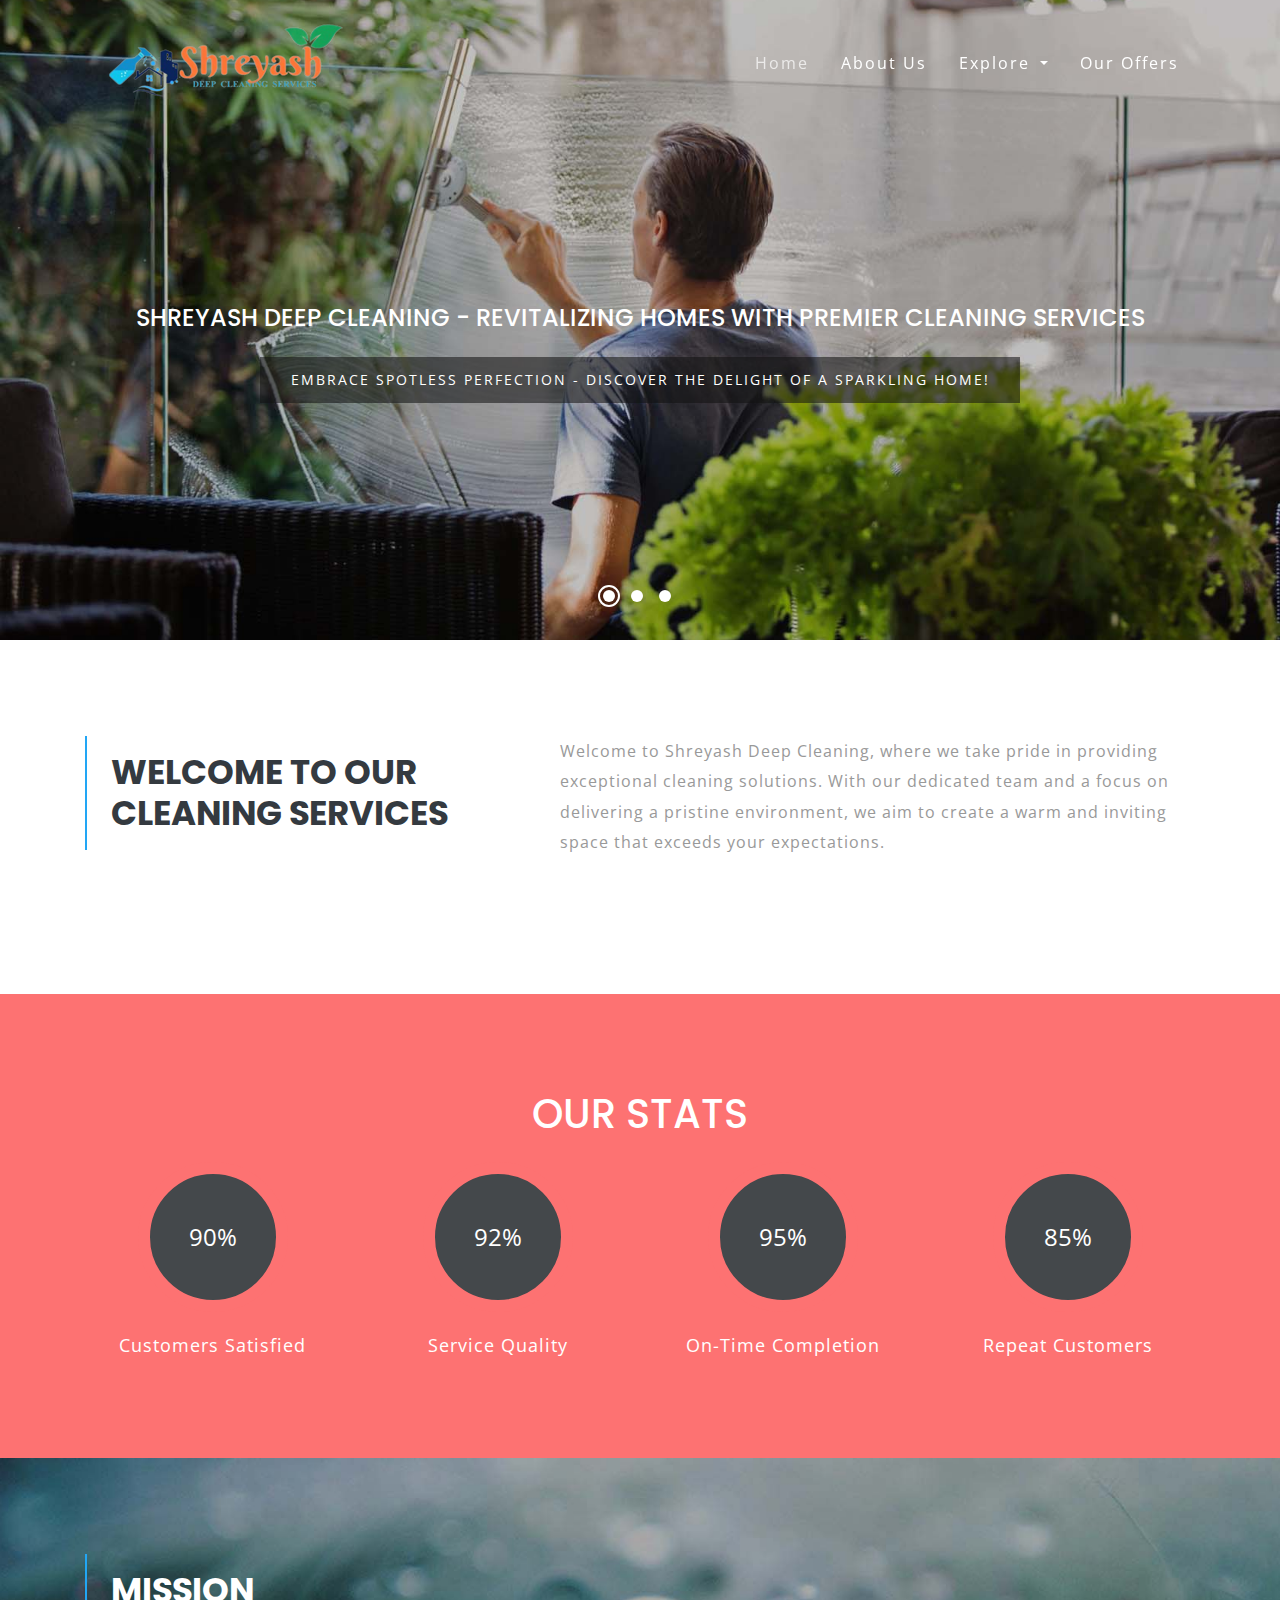
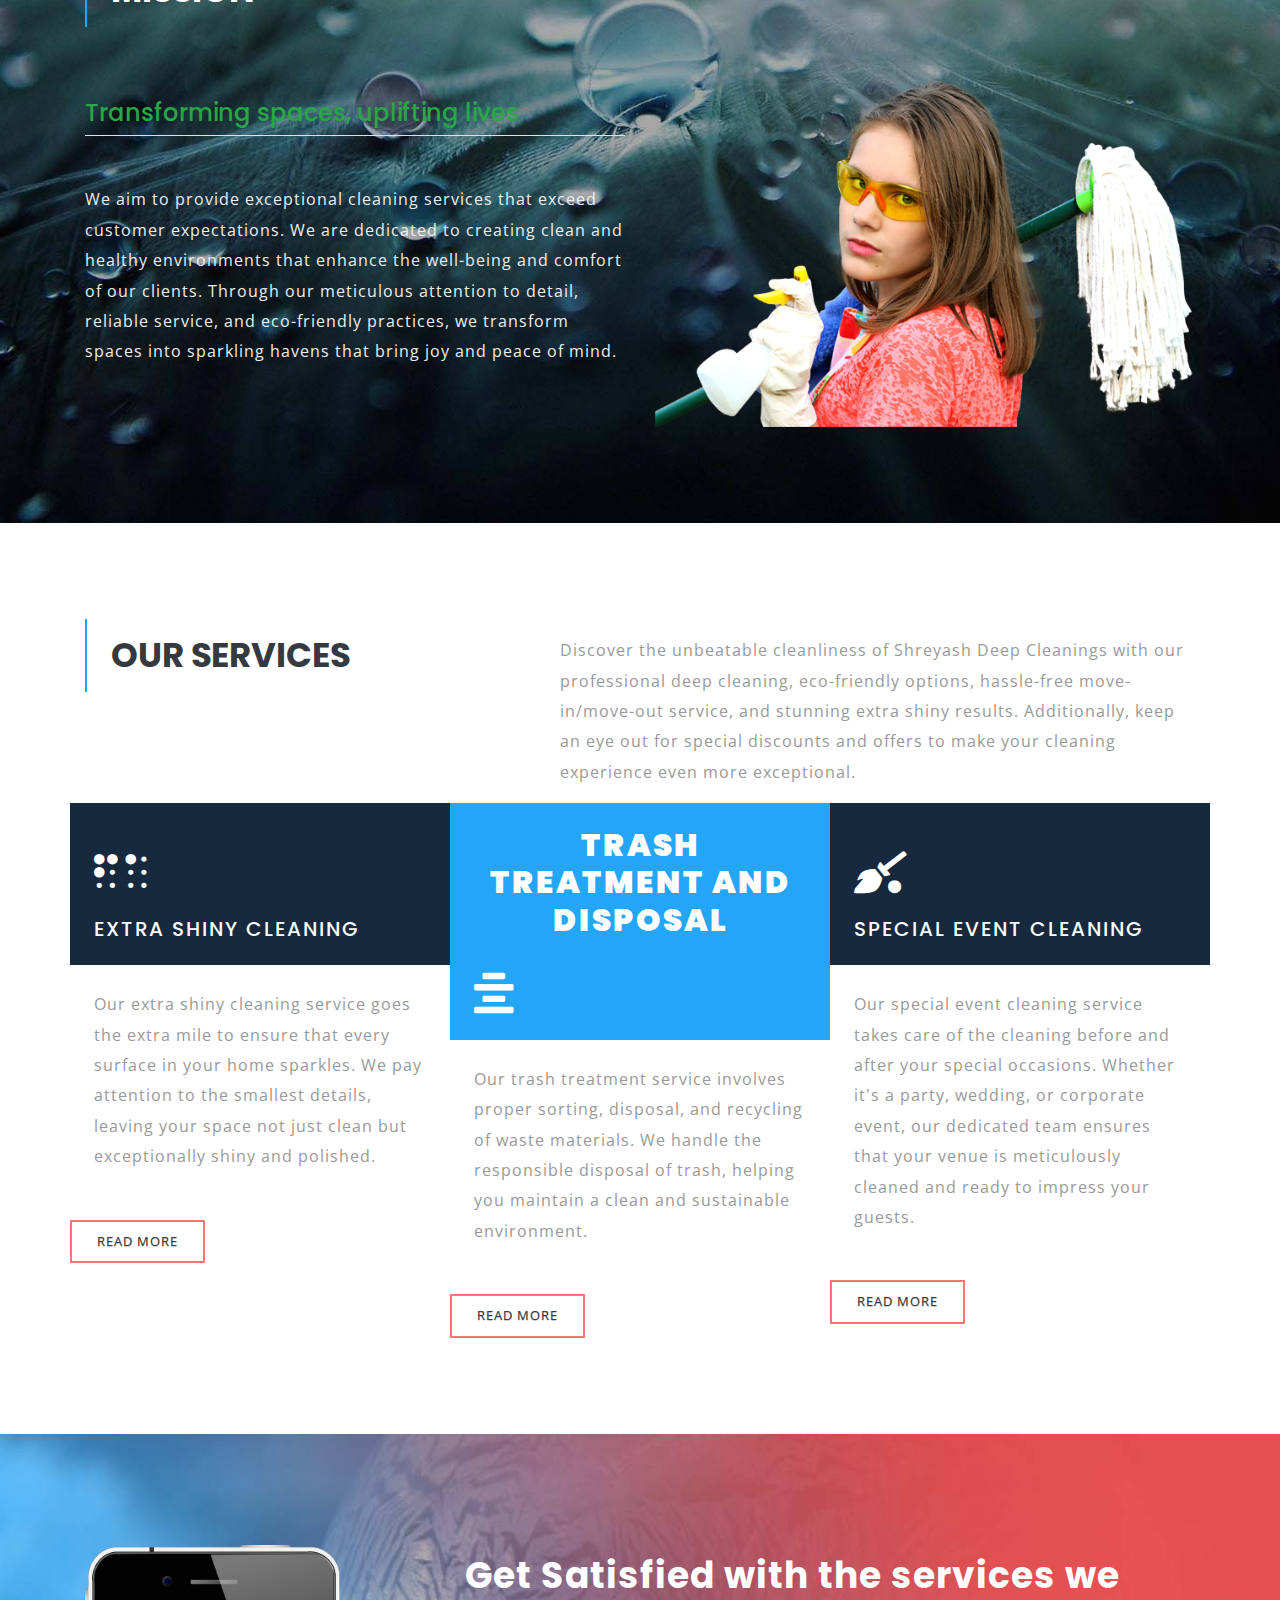
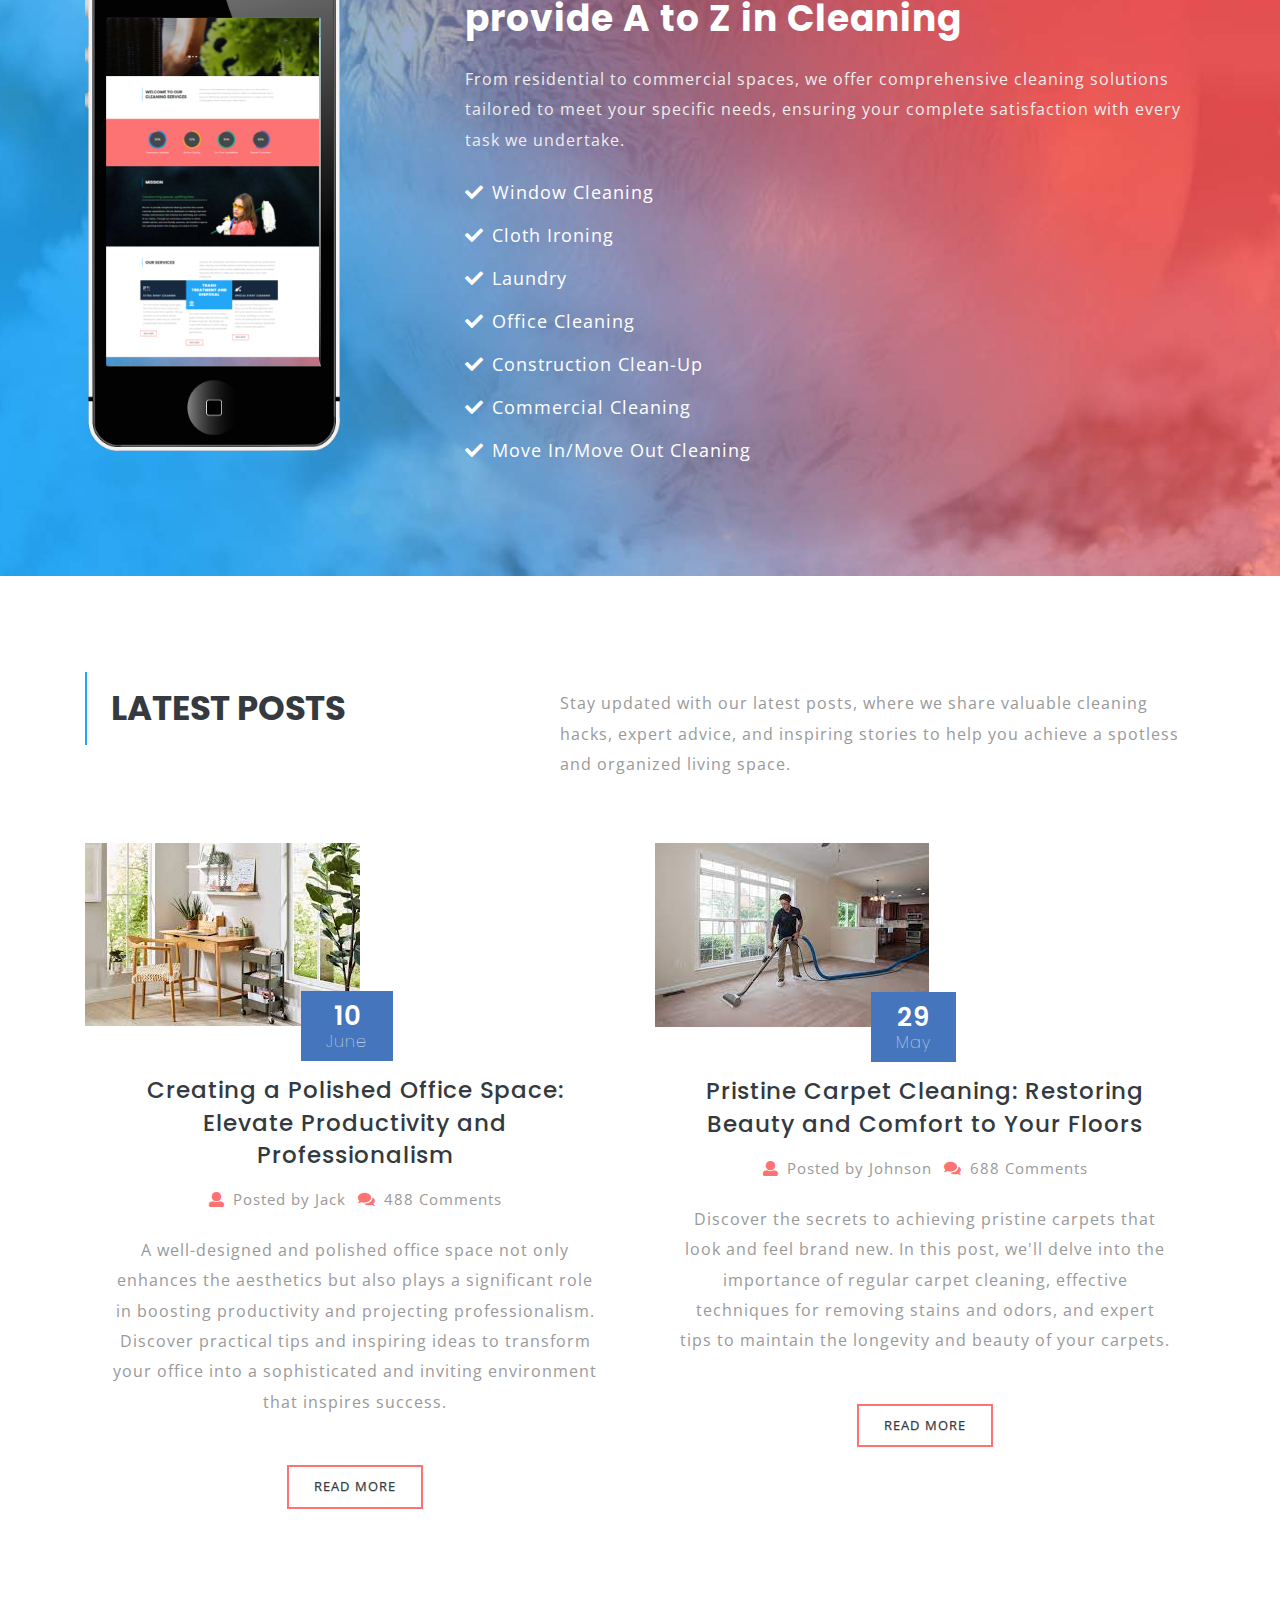
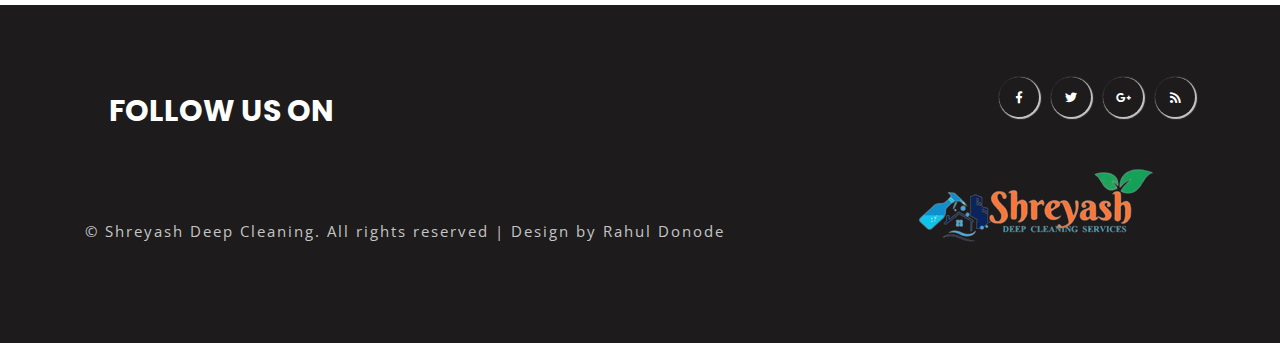
<file: index.html>
<!DOCTYPE html>
<html lang="zxx">

<head>
	<title>Shreyash Deep Cleaning</title>
	<meta name="viewport" content="width=device-width, initial-scale=1">
	<meta charset="UTF-8" />
	<meta name="keywords" content="Cleaning Services"/>
	<script>
		addEventListener("load", function () {
			setTimeout(hideURLbar, 0);
		}, false);   

		function hideURLbar() {
			window.scrollTo(0, 1);
		}
	</script>
	<link rel="stylesheet" href="css/bootstrap.css">
	<link rel="stylesheet" href="css/progresscircle.css">
	<link rel="stylesheet" href="css/style.css" type="text/css" media="all" />
	<link rel="stylesheet" href="css/fontawesome-all.css">
	<link href="//fonts.googleapis.com/css?family=Open+Sans:300,300i,400,400i,600,600i,700,700i,800,800i&amp;subset=cyrillic,cyrillic-ext,greek,greek-ext,latin-ext,vietnamese"
	    rel="stylesheet">
	<link href="//fonts.googleapis.com/css?family=Poppins:100,100i,200,200i,300,300i,400,400i,500,500i,600,600i,700,700i,800,800i,900,900i&amp;subset=devanagari,latin-ext"
	    rel="stylesheet">
</head>

<body>
	<header>
		<nav class="navbar navbar-expand-lg navbar-light py-0">
			<div class="container">
				<a class="navbar-brand" href="index.html">
					<img src="images/logo3.png" alt="" class="img-fluid">
				</a>
				<button class="navbar-toggler ml-md-auto" type="button" data-toggle="collapse" data-target="#navbarSupportedContent"
				    aria-controls="navbarSupportedContent" aria-expanded="false" aria-label="Toggle navigation">
					<span class="navbar-toggler-icon"></span>
				</button>

				<div class="collapse navbar-collapse" id="navbarSupportedContent">
					<ul class="navbar-nav ml-auto text-center">
						<li class="nav-item active">
							<a class="nav-link" href="index.html">Home
								<span class="sr-only">(current)</span>
							</a>
						</li>
						<li class="nav-item">
							<a class="nav-link" href="about.html">About Us</a>
						</li>
						<li class="nav-item dropdown">
							<a class="nav-link dropdown-toggle" href="#" id="navbarDropdown" role="button" data-toggle="dropdown"
							    aria-haspopup="true" aria-expanded="false">
								Explore
							</a>
							<div class="dropdown-menu" aria-labelledby="navbarDropdown">
								<a class="dropdown-item" href="explore.html">Cleaner's Blog</a>
								<div class="dropdown-divider"></div>
								<a class="dropdown-item" href="gallery.html">Gallery</a>
								<a class="dropdown-item" href="contact.html">Contact Us</a>
							</div>
						</li>
						<li class="nav-item">
							<a class="nav-link" href="offers.html">Our Offers</a>
						</li>
						
					</ul>
				</div>
			</div>
		</nav>
	</header>

	<div class="callbacks_container">
		<ul class="rslides" id="slider3">
			<li>
				<div class="slider-info banner-w3-1">
					<div class="w3l-overlay">
						<div class="banner-text text-center container">
							<h4 class="text-white mb-4 text-uppercase">Shreyash Deep Cleaning - Revitalizing Homes with Premier Cleaning Services 
							</h4>
							<p class="movetxt text-white text-uppercase">Embrace Spotless Perfection - Discover the Delight of a Sparkling Home!
							</p>
						</div>
					</div>
				</div>
			</li>
			<li>
				<div class="slider-info banner-w3-2">
					<div class="w3l-overlay">
						<div class="banner-text text-center container">
							<h3 class="text-white mb-4 text-uppercase">Shreyash Deep Cleaning - Revitalizing Homes with Premier Cleaning Services
							</h3>
							<p class="movetxt text-white text-uppercase">Embrace Spotless Perfection - Discover the Delight of a Sparkling Home!
							</p>
						</div>
					</div>
				</div>
			</li>
			<li>
				<div class="slider-info banner-w3-3">
					<div class="w3l-overlay">
						<div class="banner-text text-center container">
							<h3 class="text-white mb-4 text-uppercase">Shreyash Deep Cleaning - Revitalizing Homes with Premier Cleaning Services
							</h3>
							<p class="movetxt text-white text-uppercase">Embrace Spotless Perfection - Discover the Delight of a Sparkling Home!
							</p>
						</div>
					</div>
				</div>
			</li>
		</ul>
	</div>
	
	<div class="about py-5">
		<div class="container py-xl-5 py-lg-3">
			<div class="row">
				<div class="col-lg-5 agileits_works-grid">
					<h3 class="tittle mb-xl-5 mb-4 text-dark text-uppercase font-weight-bold pl-4 py-3">Welcome to our
						<span>Cleaning Services</span>
					</h3>
				</div>
				<div class="col-lg-7 agileits_works-grid1 mt-lg-0 mt-4">
					<p>Welcome to Shreyash Deep Cleaning, 
						where we take pride in providing exceptional cleaning solutions. 
						With our dedicated team and a focus on delivering a pristine environment, 
						we aim to create a warm and inviting space that exceeds your expectations.</p>
				</div>
			</div>
		</div>
	</div>

	<div class="progress-w3ls py-5 text-center">
		<div class="container py-xl-5 py-lg-3">
			<h1 class="text-white mb-4 title-2-agiles">OUR STATS</h1>
			<div class="row">
				<div class="col-md-3 col-sm-6">
					<div class="progress blue">
						<span class="progress-left">
							<span class="progress-bar"></span>
						</span>
						<span class="progress-right">
							<span class="progress-bar"></span>
						</span>
						<div class="progress-value">90%</div>

					</div>
					<p class="text-white progress-texts mt-3">Customers Satisfied</p>
				</div>
				<div class="col-md-3 col-sm-6 mt-sm-0 mt-4">
					<div class="progress yellow">
						<span class="progress-left">
							<span class="progress-bar"></span>
						</span>
						<span class="progress-right">
							<span class="progress-bar"></span>
						</span>
						<div class="progress-value">92%</div>

					</div>
					<p class="text-white progress-texts mt-3">Service Quality</p>
				</div>
				<div class="col-md-3 col-sm-6 mt-md-0 mt-4">
					<div class="progress green">
						<span class="progress-left">
							<span class="progress-bar"></span>
						</span>
						<span class="progress-right">
							<span class="progress-bar"></span>
						</span>
						<div class="progress-value">95%</div>

					</div>
					<p class="text-white progress-texts mt-3">On-Time Completion</p>
				</div>
				<div class="col-md-3 col-sm-6 mt-md-0 mt-4">
					<div class="progress pink">
						<span class="progress-left">
							<span class="progress-bar"></span>
						</span>
						<span class="progress-right">
							<span class="progress-bar"></span>
						</span>
						<div class="progress-value">85%</div>
					</div>
					<p class="text-white progress-texts mt-3">Repeat Customers</p>
				</div>
			</div>
		</div>
	</div>

	<section class="middle-w3ls py-5">
		<div class="container py-xl-5 py-lg-3">
			<div class="row">
				<div class="col-lg-5 agileits_works-grid">
					<h3 class="tittle mb-xl-5 mb-4 text-white text-uppercase font-weight-bold pl-4 py-3">Mission</h3>
				</div>
			</div>
			<div class="row">
				<div class="col-lg-6">
					<h4 class="text-success sec-text border-bottom pb-2 mt-4">Transforming spaces, uplifting lives</h4>
					<p class="my-5 white-forming">We aim to provide exceptional cleaning services that exceed customer expectations. 
						We are dedicated to creating clean and healthy environments that enhance the well-being and comfort of our clients. 
						Through our meticulous attention to detail, reliable service, and eco-friendly practices, we transform spaces into sparkling havens that bring joy and peace of mind.</p>
				</div>
				<div class="col-lg-6 mt-sm-0 mt-3">
					<img src="images/a1.png" alt="" class="img-fluid" />
				</div>
			</div>
		</div>
	</section>

	<section class="services-w3ls py-5">
		<div class="container py-xl-5 py-lg-3">
			<div class="row">
				<div class="col-lg-5 agileits_works-grid">
					<h3 class="tittle mb-xl-5 mb-4 text-dark text-uppercase font-weight-bold pl-4 py-3">Our Services</h3>
				</div>
				<div class="col-lg-7 para-right-title">
					<p class="py-3">Discover the unbeatable cleanliness of Shreyash Deep Cleanings with our professional deep cleaning, eco-friendly options, 
						hassle-free move-in/move-out service, and stunning extra shiny results. 
						Additionally, keep an eye out for special discounts and offers to make your cleaning experience even more exceptional.</p>
				</div>
			</div>
			<div class="row">
				<div class="col-md-4 p-sm-0">
					<div class="icons-w3ls text-white p-4">
						<i class="fas fa-braille py-4"></i>
						<h5 class="text-uppercase">Extra Shiny Cleaning</h5>
					</div>
					<p class="p-4">Our extra shiny cleaning service goes the extra mile to ensure that every surface in your home sparkles. 
						We pay attention to the smallest details, leaving your space not just clean but exceptionally shiny and polished.</p>
					<a href="offers.html" class="btn btn-sm animated-button victoria-two text-dark mt-4">Read More</a>
				</div>
				<div class="col-md-4 p-sm-0 my-md-0 my-5">
					<div class="icons-w3ls text-white p-4 mid-sec-agile">
						<h5 class="text-uppercase pb-2 text-center">Trash Treatment and Disposal</h5>
						<i class="fas fa-align-center pt-4"></i>
					</div>
					<p class="p-4">Our trash treatment service involves proper sorting, disposal, and recycling of waste materials. 
						We handle the responsible disposal of trash, helping you maintain a clean and sustainable environment.</p>
					<a href="offers.html" class="btn btn-sm animated-button victoria-two text-dark mt-4">Read More</a>
				</div>
				<div class="col-md-4 p-sm-0">
					<div class="icons-w3ls text-white p-4">
						<i class="fas fa-quidditch py-4"></i>
						<h5 class="text-uppercase">Special Event Cleaning</h5>
					</div>
					<p class="p-4">Our special event cleaning service takes care of the cleaning before and after your special occasions. 
						    Whether it's a party, wedding, or corporate event, our dedicated team ensures that your venue is meticulously cleaned and ready to impress your guests.</p>
					<a href="offers.html" class="btn btn-sm animated-button victoria-two text-dark mt-4">Read More</a>
				</div>
			</div>
		</div>
	</section>


	<div class="feature py-5">
		<div class="container py-xl-5 py-lg-3">
			<div class="row">
				<div class="col-xl-3 col-lg-4">
					<div class="phone text-lg-left text-center">
						<img alt="" src="images/iphone.png" class="img-fluid phone-img-w3ls">
						<div class="iphone5-screen">
							<div id="carouselExampleSlidesOnly" class="carousel slide" data-ride="carousel">
								<div class="carousel-inner">
									<div class="carousel-item item-1 active">
									</div>
									<div class="carousel-item item-2">
									</div>
									<div class="carousel-item item-3">
									</div>
									<div class="carousel-item item-4">
									</div>
								</div>
							</div>
						</div>
					</div>
				</div>
				<div class="col-xl-8 col-lg-7 offset-xl-1 mt-4">
					<h3 class="text-white font-weight-bold text-mobile-w3">Get Satisfied with the services we provide A to Z in Cleaning</h3>
					<p class="white-forming my-4">From residential to commercial spaces, we offer comprehensive cleaning solutions tailored to meet your specific needs, 
						ensuring your complete satisfaction with every task we undertake.</p>
					<ul class="list-unstyled text-white">
						<li class="list-agiles">
							<i class="fas fa-check mr-2"></i>Window Cleaning</li>
						<li class="list-agiles my-3">
							<i class="fas fa-check mr-2"></i>Cloth Ironing</li>
						<li class="list-agiles my-3">
							<i class="fas fa-check mr-2"></i>Laundry</li>
						<li class="list-agiles my-3">
							<i class="fas fa-check mr-2"></i>Office Cleaning</li>
						<li class="list-agiles my-3">
							<i class="fas fa-check mr-2"></i>Construction Clean-Up</li>
						<li class="list-agiles my-3">
							<i class="fas fa-check mr-2"></i>Commercial Cleaning</li>
						<li class="list-agiles my-3">
							<i class="fas fa-check mr-2"></i>Move In/Move Out Cleaning</li>
					</ul>
				</div>
			</div>
		</div>
	</div>

	<section class="news-w3ls py-5">
		<div class="container py-xl-5 py-lg-3">
			<div class="row">
				<div class="col-lg-5 agileits_works-grid">
					<h3 class="tittle mb-xl-5 mb-4 text-dark text-uppercase font-weight-bold pl-4 py-3">Latest Posts</h3>
				</div>
				<div class="col-lg-7 para-right-title">
					<p class="py-3">Stay updated with our latest posts, where we share valuable cleaning hacks, expert advice, 
						and inspiring stories to help you achieve a spotless and organized living space.
					</p>
				</div>
			</div>
			<div class="row package-grids mt-5">
				<div class="col-md-6 posts-w3ls">
					<div class="price-top">
						<a href="explore.html">
							<img src="images/g5.jpg" alt="" class="img-fluid" />
						</a>
						<h3>10
							<span>June</span>
						</h3>
					</div>
					<div class="post-w3ls-bottom p-4 text-center">
						<h4 class="text-dark mb-3 mt-4">Creating a Polished Office Space: Elevate Productivity and Professionalism</h4>
						<ul class="list-unstyled">
							<li class="mr-2">
								<a href="explore.html">
									<i class="fas fa-user mr-2"></i>Posted by Jack</a>
							</li>
							<li>
								<a href="explore.html">
									<i class="fas fa-comments mr-2"></i>488 Comments</a>
							</li>
						</ul>

						<p class="mt-4">A well-designed and polished office space not only enhances the aesthetics 
							but also plays a significant role in boosting productivity and projecting professionalism. 
							Discover practical tips and inspiring ideas to transform your office 
							into a sophisticated and inviting environment that inspires success.</p>
					</div>
					<div class="text-center">
						<div class="w3l-button">
							<a href="explore.html" class="btn btn-sm animated-button victoria-two text-dark mt-4">Read More</a>
						</div>
					</div>
				</div>
				<div class="col-md-6 posts-w3ls mt-md-0 mt-4">
					<div class="price-top">
						<a href="explore.html">
							<img src="images/l1.jpg" alt="" class="img-fluid" />
						</a>
						<h3>29
							<span>May</span>
						</h3>
					</div>
					<div class="post-w3ls-bottom p-4 text-center">
						<h4 class="text-dark mb-3 mt-4">Pristine Carpet Cleaning: Restoring Beauty and Comfort to Your Floors</h4>
						<ul class="list-unstyled">
							<li class="mr-2">
								<a href="explore.html">
									<i class="fas fa-user mr-2"></i>Posted by Johnson</a>
							</li>
							<li>
								<a href="explore.html">
									<i class="fas fa-comments mr-2"></i>688 Comments</a>
							</li>
						</ul>

						<p class="mt-4">Discover the secrets to achieving pristine carpets that look and feel brand new. 
							In this post, we'll delve into the importance of regular carpet cleaning, 
							effective techniques for removing stains and odors, and expert tips to maintain the longevity and beauty of your carpets.</p>
					</div>

					<div class="text-center">
						<div class="w3l-button">
							<a href="explore.html" class="btn btn-sm animated-button victoria-two text-dark mt-4">Read More</a>
						</div>
					</div>

				</div>
			</div>
		</div>
	</section>


	<footer class="py-4">
		<div class="container py-xl-5 py-lg-3">
			<div class="row">
				<div class="col-md-8 footer-title">
						<h1 class="tittle text-white text-uppercase font-weight-bold pl-4 py-3">Follow Us On</h1>
				</div>
				<div class="col-md-4 logo-2 text-md-right text-center mt-md-0 mt-4">
					
					<div class="social-icons text-md-right text-center">
						<ul class="list-unstyled">
							<li>
								<a href="#" class="fab fa-facebook-f icon-border facebook rounded-circle"> </a>
							</li>
							<li class="mx-2">
								<a href="#" class="fab fa-twitter icon-border twitter rounded-circle"> </a>
							</li>
							<li>
								<a href="#" class="fab fa-google-plus-g icon-border googleplus rounded-circle"> </a>
							</li>
							<li class="ml-2">
								<a href="#" class="fas fa-rss icon-border rss rounded-circle"> </a>
							</li>
						</ul>
					</div>
					
				</div>
			</div>
			<div class="row">
				<div class="col-md-8 copy">
					<p class="mt-md-5 pt-md-4">&copy; Shreyash Deep Cleaning. All rights reserved | Design by Rahul Donode
					</p>
				</div>
				<div class="col-md-4 logo-2 text-md-right text-center">
					<a class="logo-footer" href="index.html">
						<img src="images/logo3.png" alt="" class="img-fluid">
					</a>
				</div>
			</div>
		</div>
	</footer>

	<script src="js/jquery-2.2.3.min.js"></script>
	<script src="js/responsiveslides.min.js"></script>
	<script>
		$(function () {
			$("#slider3").responsiveSlides({
				auto: true,
				pager: true,
				nav: false,
				speed: 500,
				namespace: "callbacks",
				before: function () {
					$('.events').append("<li>before event fired.</li>");
				},
				after: function () {
					$('.events').append("<li>after event fired.</li>");
				}
			});

		});
	</script>
	<script src="js/progresscircle.js"></script>
	<script>
		$('.circlechart').circlechart();
	</script>
	<script src="js/SmoothScroll.min.js"></script>
	<script src="js/move-top.js"></script>
	<script src="js/easing.js"></script>
	<script src="js/cleaning.js"></script>

	<script src="js/bootstrap.js"></script>

</body>

</html>
</file>
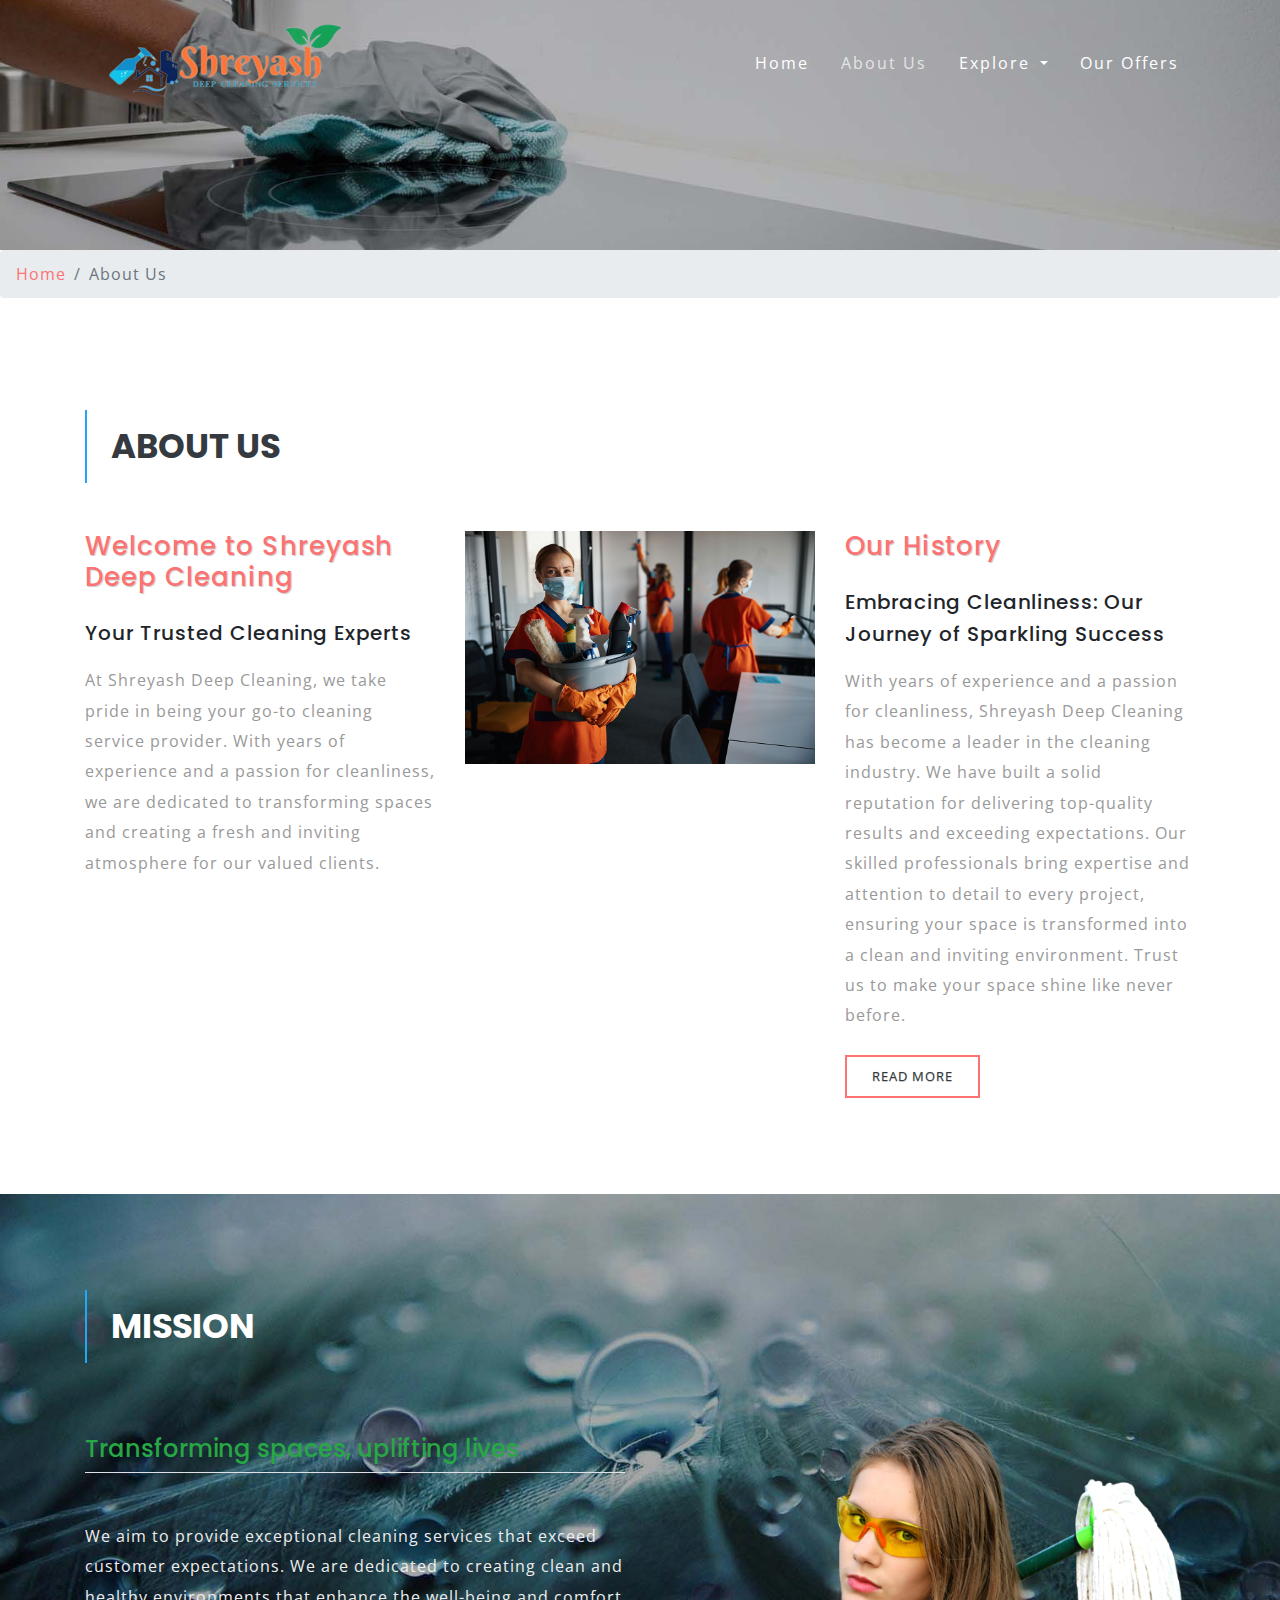
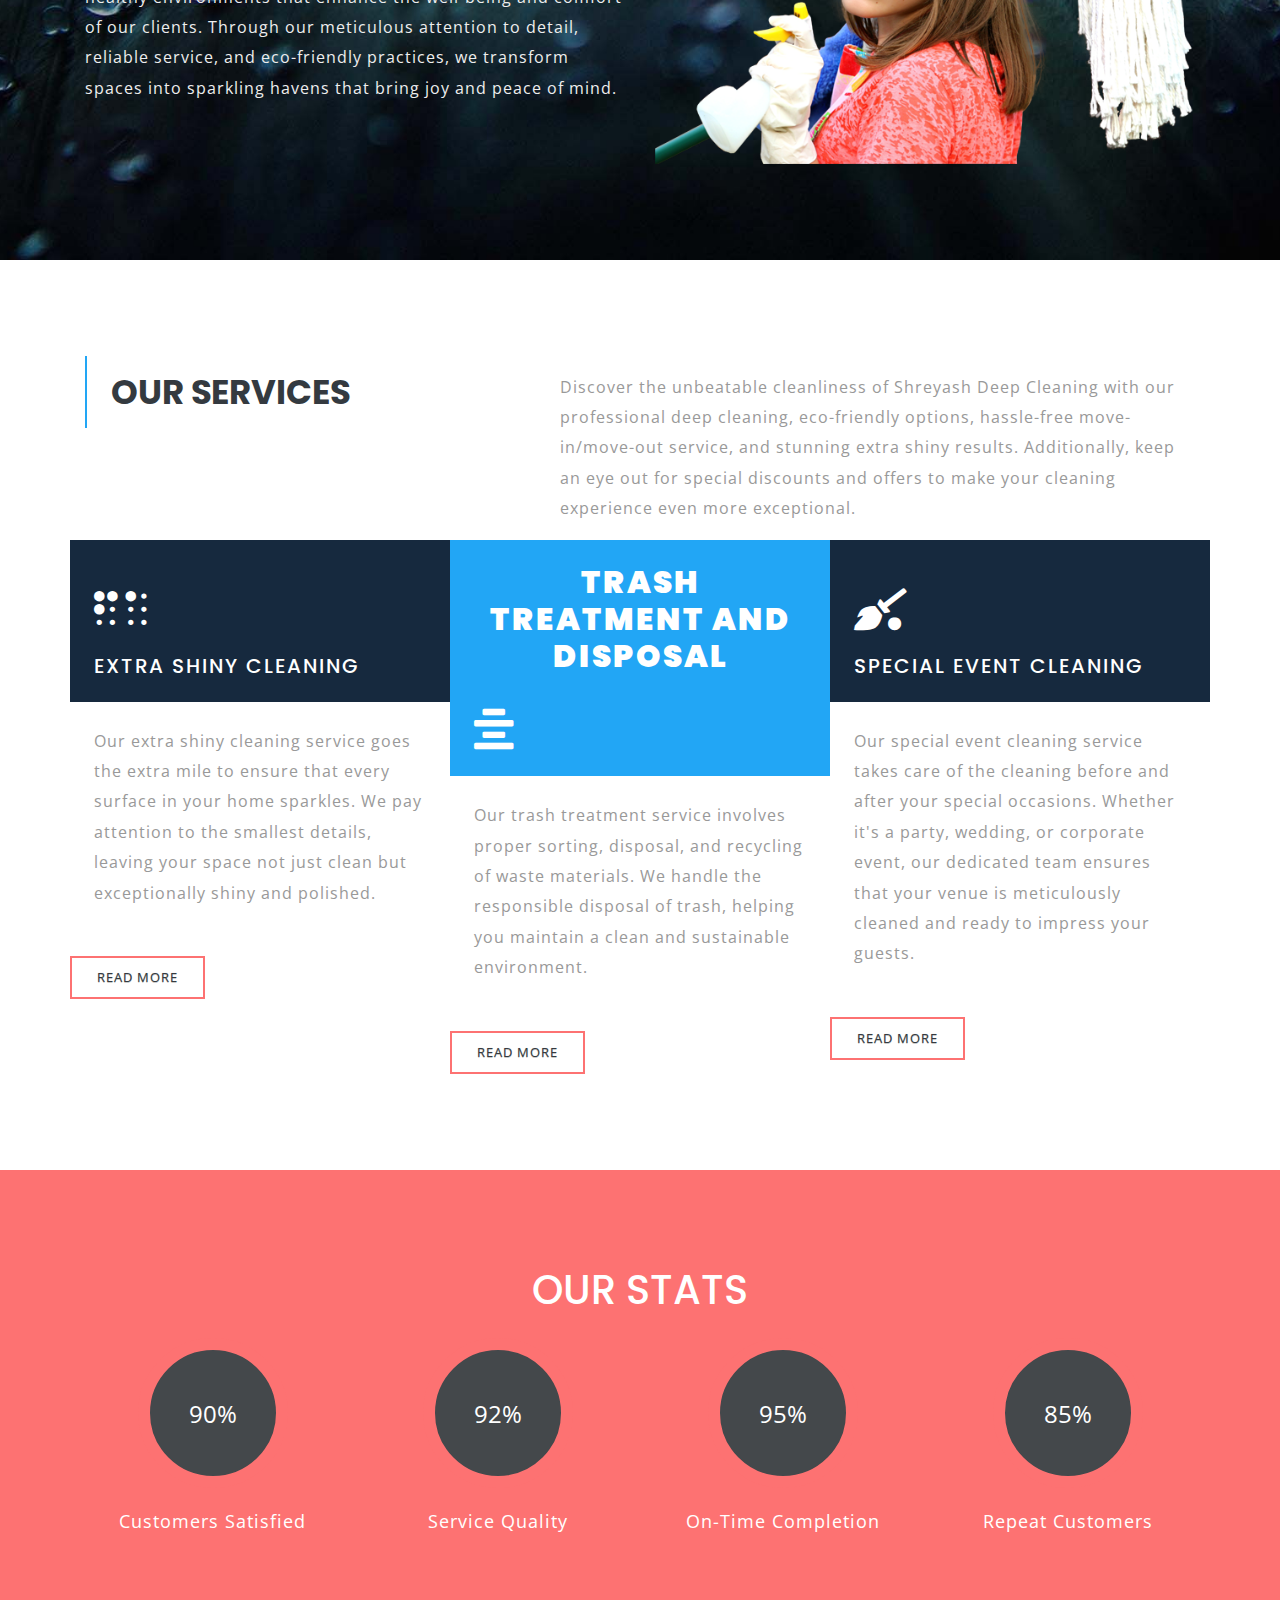
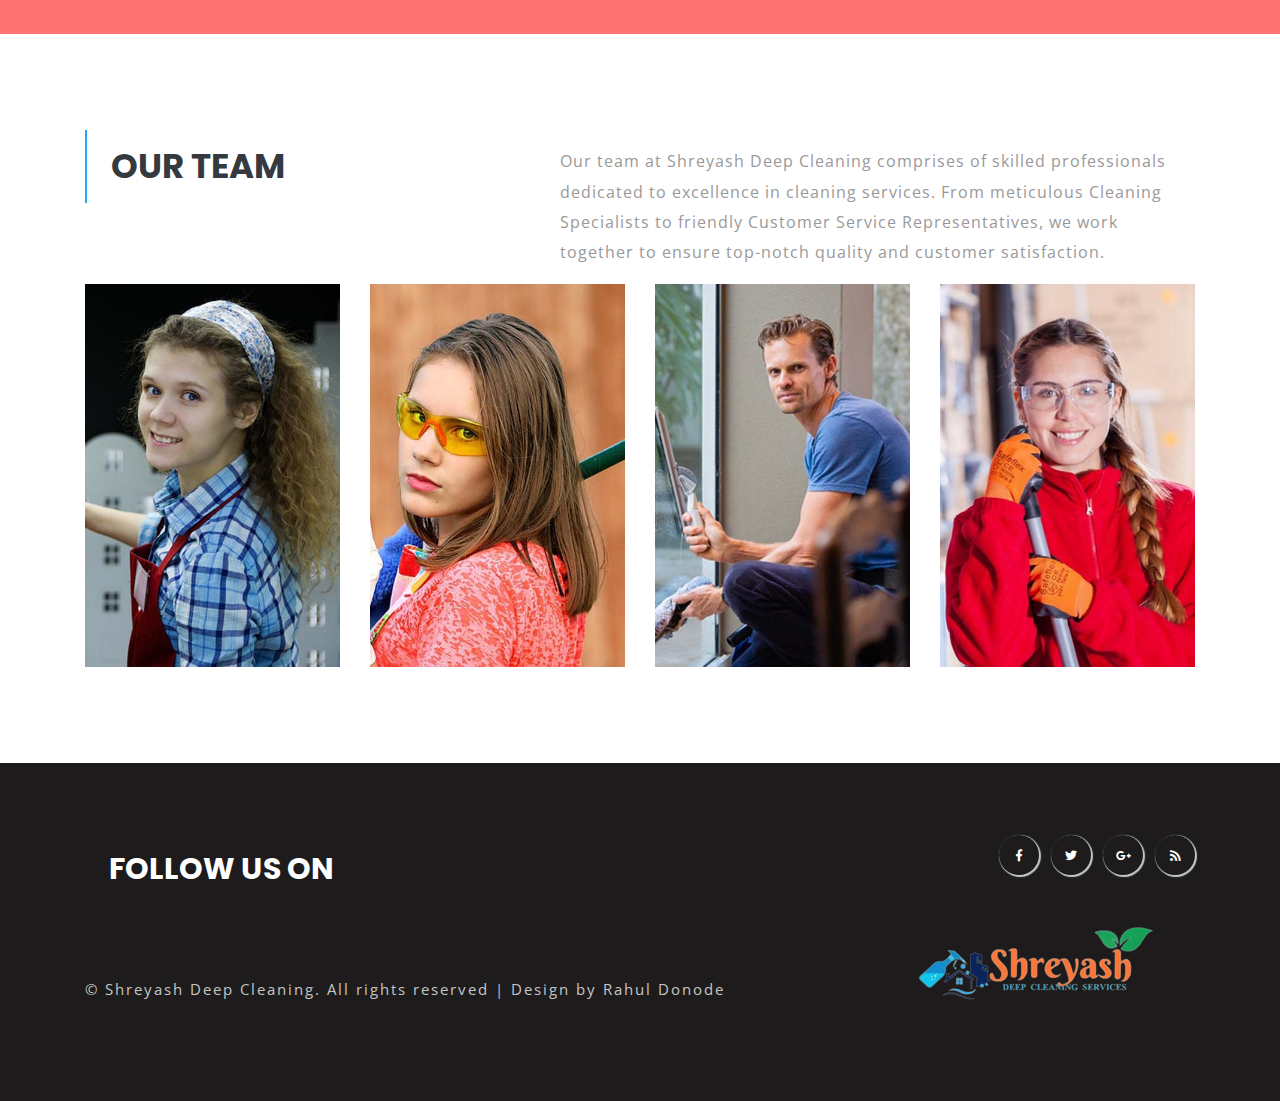
<file: about.html>
<!DOCTYPE html>
<html lang="zxx">

<head>
	<title>Shreyash Deep Cleaning</title>
	<meta name="viewport" content="width=device-width, initial-scale=1">
	<meta charset="UTF-8" />
	<meta name="keywords" content="Cleaning Services"/>
	<script>
		addEventListener("load", function () {
			setTimeout(hideURLbar, 0);
		}, false);

		function hideURLbar() {
			window.scrollTo(0, 1);
		}
	</script>
	<link rel="stylesheet" href="css/bootstrap.css">
	<link rel="stylesheet" href="css/progresscircle.css">
	<link rel="stylesheet" href="css/style.css" type="text/css" media="all" />
	<link rel="stylesheet" href="css/fontawesome-all.css">
	<link href="//fonts.googleapis.com/css?family=Open+Sans:300,300i,400,400i,600,600i,700,700i,800,800i&amp;subset=cyrillic,cyrillic-ext,greek,greek-ext,latin-ext,vietnamese"
	    rel="stylesheet">
	<link href="//fonts.googleapis.com/css?family=Poppins:100,100i,200,200i,300,300i,400,400i,500,500i,600,600i,700,700i,800,800i,900,900i&amp;subset=devanagari,latin-ext"
	    rel="stylesheet">
</head>

<body>
	<header>
		<nav class="navbar navbar-expand-lg navbar-light py-0">
			<div class="container"> 
				<a class="navbar-brand" href="index.html">
					<img src="images/logo3.png" alt="" class="img-fluid">
				</a>
				<button class="navbar-toggler ml-md-auto" type="button" data-toggle="collapse" data-target="#navbarSupportedContent"
				    aria-controls="navbarSupportedContent" aria-expanded="false" aria-label="Toggle navigation">
					<span class="navbar-toggler-icon"></span>
				</button>

				<div class="collapse navbar-collapse" id="navbarSupportedContent">
					<ul class="navbar-nav ml-auto text-center">
						<li class="nav-item">
							<a class="nav-link" href="index.html">Home
								<span class="sr-only">(current)</span>
							</a>
						</li>
						<li class="nav-item active">
							<a class="nav-link" href="about.html">About Us</a>
						</li>
						<li class="nav-item dropdown">
							<a class="nav-link dropdown-toggle" href="#" id="navbarDropdown" role="button" data-toggle="dropdown"
							    aria-haspopup="true" aria-expanded="false">
								Explore
							</a>
							<div class="dropdown-menu" aria-labelledby="navbarDropdown">
								<a class="dropdown-item" href="explore.html">Cleaner's Blog</a>
								<div class="dropdown-divider"></div>
								<a class="dropdown-item scroll" href="#team">Team</a>
								<a class="dropdown-item" href="gallery.html">Gallery</a>
								<a class="dropdown-item" href="contact.html">Contact Us</a>
							</div>
						</li>
						<li class="nav-item">
							<a class="nav-link" href="offers.html">Our Offers</a>
						</li>
						
					</ul>
				</div>
			</div>
		</nav>
	</header>
	
	<div class="banner2-w3ls">

	</div>
	
	<div class="breadcrumb-agile">
		<nav aria-label="breadcrumb">
			<ol class="breadcrumb">
				<li class="breadcrumb-item">
					<a href="index.html">Home</a>
				</li>
				<li class="breadcrumb-item active" aria-current="page">About Us</li>
			</ol>
		</nav>
	</div>
	
	<div class="about-w3ls-welcome py-5">
		<div class="container py-xl-5 py-lg-3">
			<h3 class="tittle mb-xl-5 mb-4 text-dark text-uppercase font-weight-bold pl-4 py-3">About Us</h3>
			<div class="row w3ls-welcome-grids">
				<div class="col-xl-4 w3l-welcome-left">
					<h4 class="mb-4 title-2-agiles">Welcome to Shreyash Deep Cleaning</h4>
					<h5>Your Trusted Cleaning Experts</h5>
					<p class="mt-3">At Shreyash Deep Cleaning, we take pride in being your go-to cleaning service provider. 
					With years of experience and a passion for cleanliness, 
					we are dedicated to transforming spaces and creating a fresh and inviting atmosphere for our valued clients.
					</p>
				</div>
				<div class="col-xl-4 w3l-welcome-img my-xl-0 my-4 text-center">
					<img src="images/b2.jpg" alt="" class="img-fluid">
				</div>
				<div class="col-xl-4 w3l-welcome-left">
					<h4 class="mb-4 title-2-agiles">Our History</h4>
					<h5>Embracing Cleanliness: Our Journey of Sparkling Success</h5>
					<p class="mt-3">With years of experience and a passion for cleanliness, Shreyash Deep Cleaning has become a leader in the cleaning industry. 
						We have built a solid reputation for delivering top-quality results and exceeding expectations. 
						Our skilled professionals bring expertise and attention to detail to every project, ensuring your space is transformed into a clean and inviting environment. 
						Trust us to make your space shine like never before.
					</p>
					<div class="w3l-button">
						<a href="explore.html" class="btn btn-sm animated-button victoria-two text-dark mt-4">Read More</a>
					</div>
				</div>
			</div>
		</div>
	</div>
	
	<section class="middle-w3ls py-5">
		<div class="container py-xl-5 py-lg-3">
			<div class="row">
				<div class="col-lg-5 agileits_works-grid">
					<h3 class="tittle mb-xl-5 mb-4 text-white text-uppercase font-weight-bold pl-4 py-3">Mission</h3>
				</div>
			</div>
			<div class="row">
				<div class="col-lg-6">
					<h4 class="text-success sec-text border-bottom pb-2 mt-4">Transforming spaces, uplifting lives</h4>
					<p class="my-5 white-forming">We aim to provide exceptional cleaning services that exceed customer expectations. 
						We are dedicated to creating clean and healthy environments that enhance the well-being and comfort of our clients. 
						Through our meticulous attention to detail, reliable service, and eco-friendly practices, we transform spaces into sparkling havens that bring joy and peace of mind.</p>
				</div>
				<div class="col-lg-6 mt-sm-0 mt-3">
					<img src="images/a1.png" alt="" class="img-fluid" />
				</div>
			</div>
		</div>
	</section>
	
	<section class="services-w3ls py-5">
		<div class="container py-xl-5 py-lg-3">
			<div class="row">
				<div class="col-lg-5 agileits_works-grid">
					<h3 class="tittle mb-xl-5 mb-4 text-dark text-uppercase font-weight-bold pl-4 py-3">Our Services</h3>
				</div>
				<div class="col-lg-7 para-right-title">
					<p class="py-3">Discover the unbeatable cleanliness of Shreyash Deep Cleaning with our professional deep cleaning, eco-friendly options, 
						hassle-free move-in/move-out service, and stunning extra shiny results. 
						Additionally, keep an eye out for special discounts and offers to make your cleaning experience even more exceptional.</p>
				</div>
			</div>
			<div class="row">
				<div class="col-md-4 p-sm-0">
					<div class="icons-w3ls text-white p-4">
						<i class="fas fa-braille py-4"></i>
						<h5 class="text-uppercase">Extra Shiny Cleaning</h5>
					</div>
					<p class="p-4">Our extra shiny cleaning service goes the extra mile to ensure that every surface in your home sparkles. 
						We pay attention to the smallest details, leaving your space not just clean but exceptionally shiny and polished.</p>
					<a href="offers.html" class="btn btn-sm animated-button victoria-two text-dark mt-4">Read More</a>
				</div>
				<div class="col-md-4 p-sm-0 my-md-0 my-5">
					<div class="icons-w3ls text-white p-4 mid-sec-agile">
						<h5 class="text-uppercase pb-2 text-center">Trash Treatment and Disposal</h5>
						<i class="fas fa-align-center pt-4"></i>
					</div>
					<p class="p-4">Our trash treatment service involves proper sorting, disposal, and recycling of waste materials. 
						We handle the responsible disposal of trash, helping you maintain a clean and sustainable environment.</p>
					<a href="offers.html" class="btn btn-sm animated-button victoria-two text-dark mt-4">Read More</a>
				</div>
				<div class="col-md-4 p-sm-0">
					<div class="icons-w3ls text-white p-4">
						<i class="fas fa-quidditch py-4"></i>
						<h5 class="text-uppercase">Special Event Cleaning</h5>
					</div>
					<p class="p-4">Our special event cleaning service takes care of the cleaning before and after your special occasions. 
						    Whether it's a party, wedding, or corporate event, our dedicated team ensures that your venue is meticulously cleaned and ready to impress your guests.</p>
					<a href="offers.html" class="btn btn-sm animated-button victoria-two text-dark mt-4">Read More</a>
				</div>
			</div>
		</div>
	</section>
	
	<div class="progress-w3ls py-5 text-center">
		<div class="container py-xl-5 py-lg-3">
			<h1 class="text-white mb-4 title-2-agiles">OUR STATS</h1>
			<div class="row">
				<div class="col-md-3 col-sm-6">
					<div class="progress blue">
						<span class="progress-left">
							<span class="progress-bar"></span>
						</span>
						<span class="progress-right">
							<span class="progress-bar"></span>
						</span>
						<div class="progress-value">90%</div>

					</div>
					<p class="text-white progress-texts mt-3">Customers Satisfied</p>
				</div>
				<div class="col-md-3 col-sm-6 mt-sm-0 mt-4">
					<div class="progress yellow">
						<span class="progress-left">
							<span class="progress-bar"></span>
						</span>
						<span class="progress-right">
							<span class="progress-bar"></span>
						</span>
						<div class="progress-value">92%</div>

					</div>
					<p class="text-white progress-texts mt-3">Service Quality</p>
				</div>
				<div class="col-md-3 col-sm-6 mt-md-0 mt-4">
					<div class="progress green">
						<span class="progress-left">
							<span class="progress-bar"></span>
						</span>
						<span class="progress-right">
							<span class="progress-bar"></span>
						</span>
						<div class="progress-value">95%</div>

					</div>
					<p class="text-white progress-texts mt-3">On-Time Completion</p>
				</div>
				<div class="col-md-3 col-sm-6 mt-md-0 mt-4">
					<div class="progress pink">
						<span class="progress-left">
							<span class="progress-bar"></span>
						</span>
						<span class="progress-right">
							<span class="progress-bar"></span>
						</span>
						<div class="progress-value">85%</div>
					</div>
					<p class="text-white progress-texts mt-3">Repeat Customers</p>
				</div>
			</div>
		</div>
	</div>
	
	<div class="team py-5" id="team">
		<div class="container py-xl-5 py-lg-3">
			<div class="row">
				<div class="col-lg-5 agileits_works-grid">
					<h2 class="tittle mb-xl-5 mb-4 text-dark text-uppercase font-weight-bold pl-4 py-3">Our Team</h2>
				</div>
				<div class="col-lg-7 para-right-title">
					<p class="py-3">Our team at Shreyash Deep Cleaning comprises of skilled professionals dedicated to excellence in cleaning services.
									From meticulous Cleaning Specialists to friendly Customer Service Representatives, we work together to ensure top-notch quality and customer satisfaction. </p>
				</div>
			</div>
			<div class="row team-row">
				<div class="col-lg-3 col-6 team-grids">
					<div class="team-img">
						<img class="img-fluid" src="images/t1.jpg" alt="">
						<div class="captn">
							<div class="captn-top">
								<h4>Naina</h4>
								<p>Customer Service Representative</p>
							</div>
							<div class="wthree-social-grids">
								<ul>
									<li>
										<a href="#">
											<i class="fab fa-facebook-f "></i>
										</a>
									</li>
									<li>
										<a href="#">
											<i class="fab fa-twitter"></i>
										</a>
									</li>
									<li>
										<a href="#">
											<i class="fas fa-rss"></i>
										</a>
									</li>
								</ul>
							</div>
						</div>
					</div>
				</div>
				<div class="col-lg-3 col-6 team-grids">
					<div class="team-img">
						<img class="img-fluid" src="images/t2.jpg" alt="">
						<div class="captn">
							<div class="captn-top">
								<h4>Aanya</h4>
								<p>Quality Control Inspector</p>
							</div>
							<div class="wthree-social-grids">
								<ul>
									<li>
										<a href="#">
											<i class="fab fa-facebook-f "></i>
										</a>
									</li>
									<li>
										<a href="#">
											<i class="fab fa-twitter"></i>
										</a>
									</li>
									<li>
										<a href="#">
											<i class="fas fa-rss"></i>
										</a>
									</li>
								</ul>
							</div>
						</div>
					</div>
				</div>
				<div class="col-lg-3 col-6 team-grids mt-lg-0 mt-5">
					<div class="team-img">
						<img class="img-fluid" src="images/t3.jpg" alt="">
						<div class="captn">
							<div class="captn-top">
								<h4>Johnson</h4>
								<p>Cleaning Specialist</p>
							</div>
							<div class="wthree-social-grids">
								<ul>
									<li>
										<a href="#">
											<i class="fab fa-facebook-f "></i>
										</a>
									</li>
									<li>
										<a href="#">
											<i class="fab fa-twitter"></i>
										</a>
									</li>
									<li>
										<a href="#">
											<i class="fas fa-rss"></i>
										</a>
									</li>
								</ul>
							</div>
						</div>
					</div>
				</div>
				<div class="col-lg-3 col-6 team-grids mt-lg-0 mt-5">
					<div class="team-img">
						<img class="img-fluid" src="images/t4.jpg" alt="">
						<div class="captn">
							<div class="captn-top">
								<h4>Saanvi</h4>
								<p>Operations Coordinator</p>
							</div>
							<div class="wthree-social-grids">
								<ul>
									<li>
										<a href="#">
											<i class="fab fa-facebook-f "></i>
										</a>
									</li>
									<li>
										<a href="#">
											<i class="fab fa-twitter"></i>
										</a>
									</li>
									<li>
										<a href="#">
											<i class="fas fa-rss"></i>
										</a>
									</li>
								</ul>
							</div>
						</div>
					</div>
				</div>
			</div>
		</div>
	</div>


	<footer class="py-4">
		<div class="container py-xl-5 py-lg-3">
			<div class="row">
				<div class="col-md-8 footer-title">
						<h1 class="tittle text-white text-uppercase font-weight-bold pl-4 py-3">Follow Us On</h1>
				</div>
				<div class="col-md-4 logo-2 text-md-right text-center mt-md-0 mt-4">
					
					<div class="social-icons text-md-right text-center">
						<ul class="list-unstyled">
							<li>
								<a href="#" class="fab fa-facebook-f icon-border facebook rounded-circle"> </a>
							</li>
							<li class="mx-2">
								<a href="#" class="fab fa-twitter icon-border twitter rounded-circle"> </a>
							</li>
							<li>
								<a href="#" class="fab fa-google-plus-g icon-border googleplus rounded-circle"> </a>
							</li>
							<li class="ml-2">
								<a href="#" class="fas fa-rss icon-border rss rounded-circle"> </a>
							</li>
						</ul>
					</div>
					
				</div>
			</div>
			<div class="row">
				<div class="col-md-8 copy">
					<p class="mt-md-5 pt-md-4">&copy; Shreyash Deep Cleaning. All rights reserved | Design by Rahul Donode
					</p>
				</div>
				<div class="col-md-4 logo-2 text-md-right text-center">
					<a class="logo-footer" href="index.html">
						<img src="images/logo3.png" alt="" class="img-fluid">
					</a>
				</div>
			</div>
		</div>
	</footer>

	<script src="js/jquery-2.2.3.min.js"></script>
	<script src="js/progresscircle.js"></script>
	<script>
		$('.circlechart').circlechart();
	</script>
	<script src="js/SmoothScroll.min.js"></script>
	<script src="js/move-top.js"></script>
	<script src="js/easing.js"></script>
	<script src="js/cleaning.js"></script>
	<script src="js/bootstrap.js"></script>
</body>

</html>
</file>
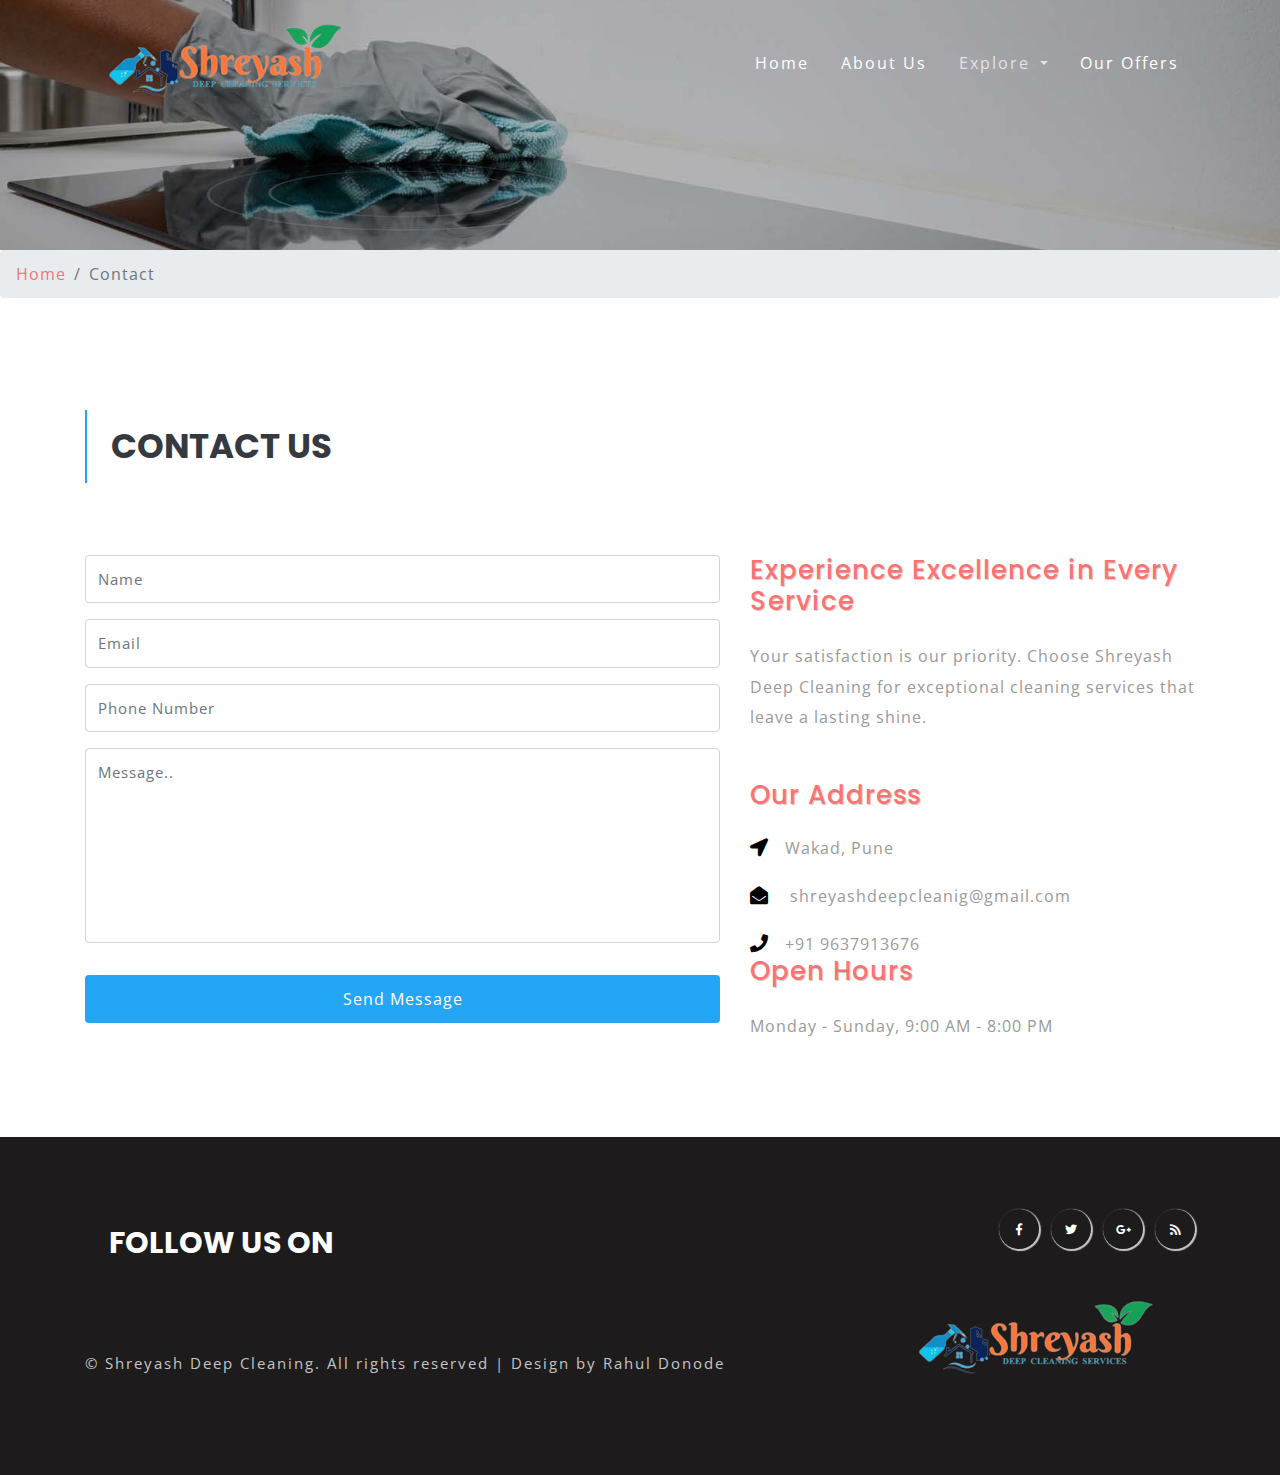
<file: contact.html>
<!DOCTYPE html>
<html lang="zxx">

<head>
	<title>Shreyash Deep Cleaning</title>
	<meta name="viewport" content="width=device-width, initial-scale=1">
	<meta charset="UTF-8" />
	<meta name="keywords" content="Cleaning Services"/>
	<script>
		addEventListener("load", function () {
			setTimeout(hideURLbar, 0);
		}, false);

		function hideURLbar() {
			window.scrollTo(0, 1);
		}
	</script>
	<link rel="stylesheet" href="css/bootstrap.css">
	<link rel="stylesheet" href="css/progresscircle.css">
	<link rel="stylesheet" href="css/style.css" type="text/css" media="all" />
	<link rel="stylesheet" href="css/fontawesome-all.css">
	<link href="//fonts.googleapis.com/css?family=Open+Sans:300,300i,400,400i,600,600i,700,700i,800,800i&amp;subset=cyrillic,cyrillic-ext,greek,greek-ext,latin-ext,vietnamese"
	    rel="stylesheet">
	<link href="//fonts.googleapis.com/css?family=Poppins:100,100i,200,200i,300,300i,400,400i,500,500i,600,600i,700,700i,800,800i,900,900i&amp;subset=devanagari,latin-ext"
	    rel="stylesheet">
</head>

<body>
	<header>
		<nav class="navbar navbar-expand-lg navbar-light py-0">
			<div class="container">
				<a class="navbar-brand" href="index.html">
					<img src="images/logo3.png" alt="" class="img-fluid">
				</a>
				<button class="navbar-toggler ml-md-auto" type="button" data-toggle="collapse" data-target="#navbarSupportedContent"
				    aria-controls="navbarSupportedContent" aria-expanded="false" aria-label="Toggle navigation">
					<span class="navbar-toggler-icon"></span>
				</button>

				<div class="collapse navbar-collapse" id="navbarSupportedContent">
					<ul class="navbar-nav ml-auto text-center">
						<li class="nav-item">
							<a class="nav-link" href="index.html">Home
								<span class="sr-only">(current)</span>
							</a>
						</li>
						<li class="nav-item">
							<a class="nav-link" href="about.html">About Us</a>
						</li>
						<li class="nav-item active dropdown">
							<a class="nav-link dropdown-toggle" href="#" id="navbarDropdown" role="button" data-toggle="dropdown"
							    aria-haspopup="true" aria-expanded="false">
								Explore
							</a>
							<div class="dropdown-menu" aria-labelledby="navbarDropdown">
								<a class="dropdown-item" href="explore.html">Cleaner's Blog</a>
								<div class="dropdown-divider"></div>
								<a class="dropdown-item" href="gallery.html">Gallery</a>
								<a class="active dropdown-item" href="contact.html">Contact Us</a>
							</div>
						</li>
						<li class="nav-item">
							<a class="nav-link" href="offers.html">Our Offers</a>
						</li>
					
					</ul>
				</div>
			</div>
		</nav>
	</header>
	
	<div class="banner2-w3ls">

	</div>
	
	<div class="breadcrumb-agile">
		<nav aria-label="breadcrumb">
			<ol class="breadcrumb">
				<li class="breadcrumb-item">
					<a href="index.html">Home</a>
				</li>
				<li class="breadcrumb-item active" aria-current="page">Contact</li>
			</ol>
		</nav>
	</div>

	<div class="contact py-5">
		<div class="container py-xl-5 py-lg-3">
			<h2 class="tittle mb-xl-5 mb-4 text-dark text-uppercase font-weight-bold pl-4 py-3">Contact Us</h2>
			<div class="row contact_wthreerow agileits-w3layouts pt-4">
				<div class="col-lg-7 w3l_contact_form">
					<form action="#" method="post">
						<div class="form-group">
							<input type="text" name="Name" class="form-control" placeholder="Name" required="">
						</div>
						<div class="form-group">
							<input type="email" name="Email" class="form-control" placeholder="Email" required="">
						</div>
						<div class="form-group">
							<input type="text" name="Phone" class="form-control" placeholder="Phone Number" required="">
						</div>
						<div class="form-group">
							<textarea name="Message" class="form-control" placeholder="Message.."></textarea>
						</div>
						<input type="submit" value="Send Message">
					</form>
				</div>
				<div class="col-lg-5 agileits_w3layouts_contact_gridl mt-lg-0 mt-5">
					<div class="agileits_mail_grid_right_grid">
						<h4 class="mb-4 title-2-agiles">Experience Excellence in Every Service</h4>
						<p>Your satisfaction is our priority. Choose Shreyash Deep Cleaning for exceptional cleaning services that leave a lasting shine.</p>
					</div>
					<div class="agileits_mail_grid_right_grid mt-md-5 mt-4">
						<h4 class="mb-4 title-2-agiles">Our Address</h4>
						<ul class="contact_info list-unstyled">
							<li>
								<i class="fas fa-location-arrow mr-3"></i>Wakad, Pune</li>
							<li class="my-4">
								<i class="fas fa-envelope-open mr-3"></i>
								<a href="mailto:info@example.com">shreyashdeepcleanig@gmail.com</a>
							</li>
							<li>
								<i class="fas fa-phone mr-3"></i>+91 9637913676</li>
						</ul>
					</div>
					<h4 class="mb-4 title-2-agiles">Open Hours</h4>
					<p>Monday - Sunday, 9:00 AM - 8:00 PM</p>
				</div>
				
			</div>
		</div>
	</div>
	
	<footer class="py-4">
		<div class="container py-xl-5 py-lg-3">
			<div class="row">
				<div class="col-md-8 footer-title">
						<h1 class="tittle text-white text-uppercase font-weight-bold pl-4 py-3">Follow Us On</h1>
				</div>
				<div class="col-md-4 logo-2 text-md-right text-center mt-md-0 mt-4">
					
					<div class="social-icons text-md-right text-center">
						<ul class="list-unstyled">
							<li>
								<a href="#" class="fab fa-facebook-f icon-border facebook rounded-circle"> </a>
							</li>
							<li class="mx-2">
								<a href="#" class="fab fa-twitter icon-border twitter rounded-circle"> </a>
							</li>
							<li>
								<a href="#" class="fab fa-google-plus-g icon-border googleplus rounded-circle"> </a>
							</li>
							<li class="ml-2">
								<a href="#" class="fas fa-rss icon-border rss rounded-circle"> </a>
							</li>
						</ul>
					</div>
					
				</div>
			</div>
			<div class="row">
				<div class="col-md-8 copy">
					<p class="mt-md-5 pt-md-4">&copy; Shreyash Deep Cleaning. All rights reserved | Design by Rahul Donode
					</p>
				</div>
				<div class="col-md-4 logo-2 text-md-right text-center">
					<a class="logo-footer" href="index.html">
						<img src="images/logo3.png" alt="" class="img-fluid">
					</a>
				</div>
			</div>
		</div>
	</footer>

	<script src="js/jquery-2.2.3.min.js"></script>
	<script src="js/SmoothScroll.min.js"></script>
	<script src="js/move-top.js"></script>
	<script src="js/easing.js"></script>
	<script src="js/cleaning.js"></script>
	<script src="js/bootstrap.js"></script>
</body>

</html>
</file>
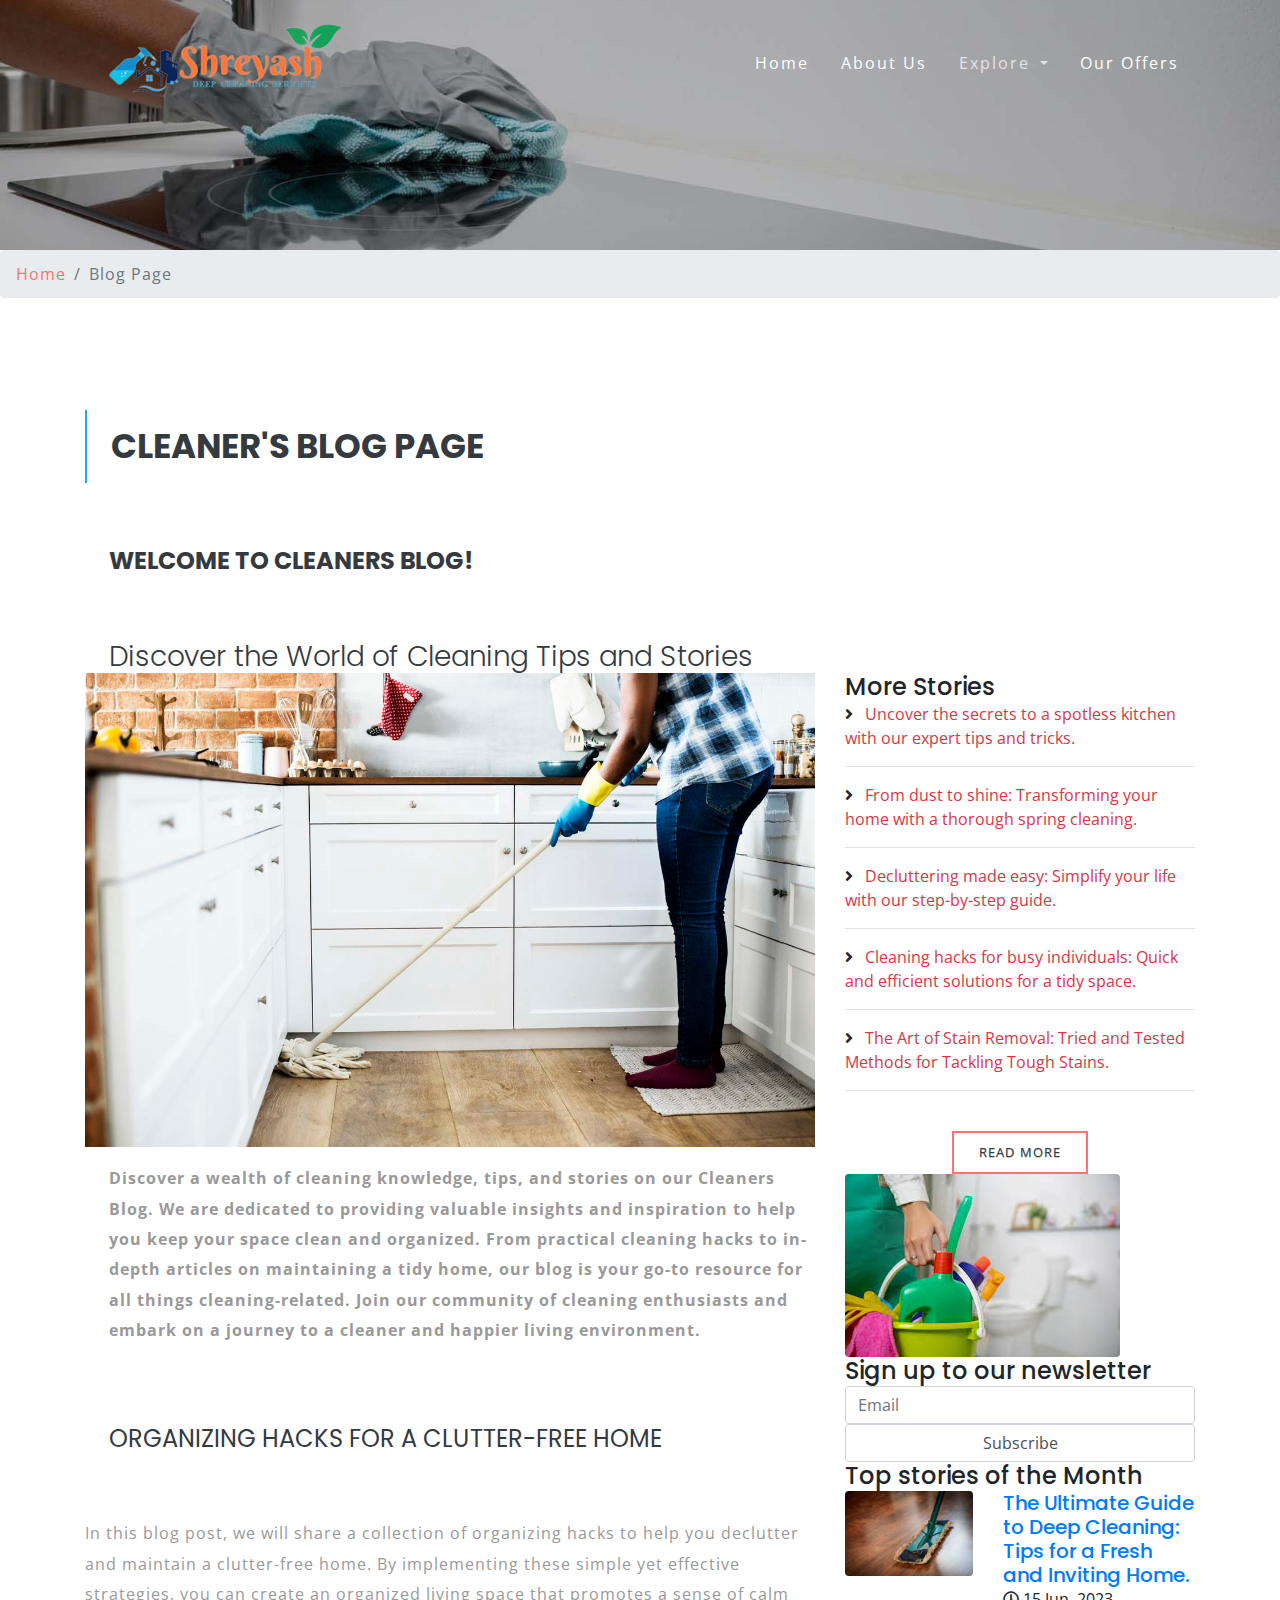
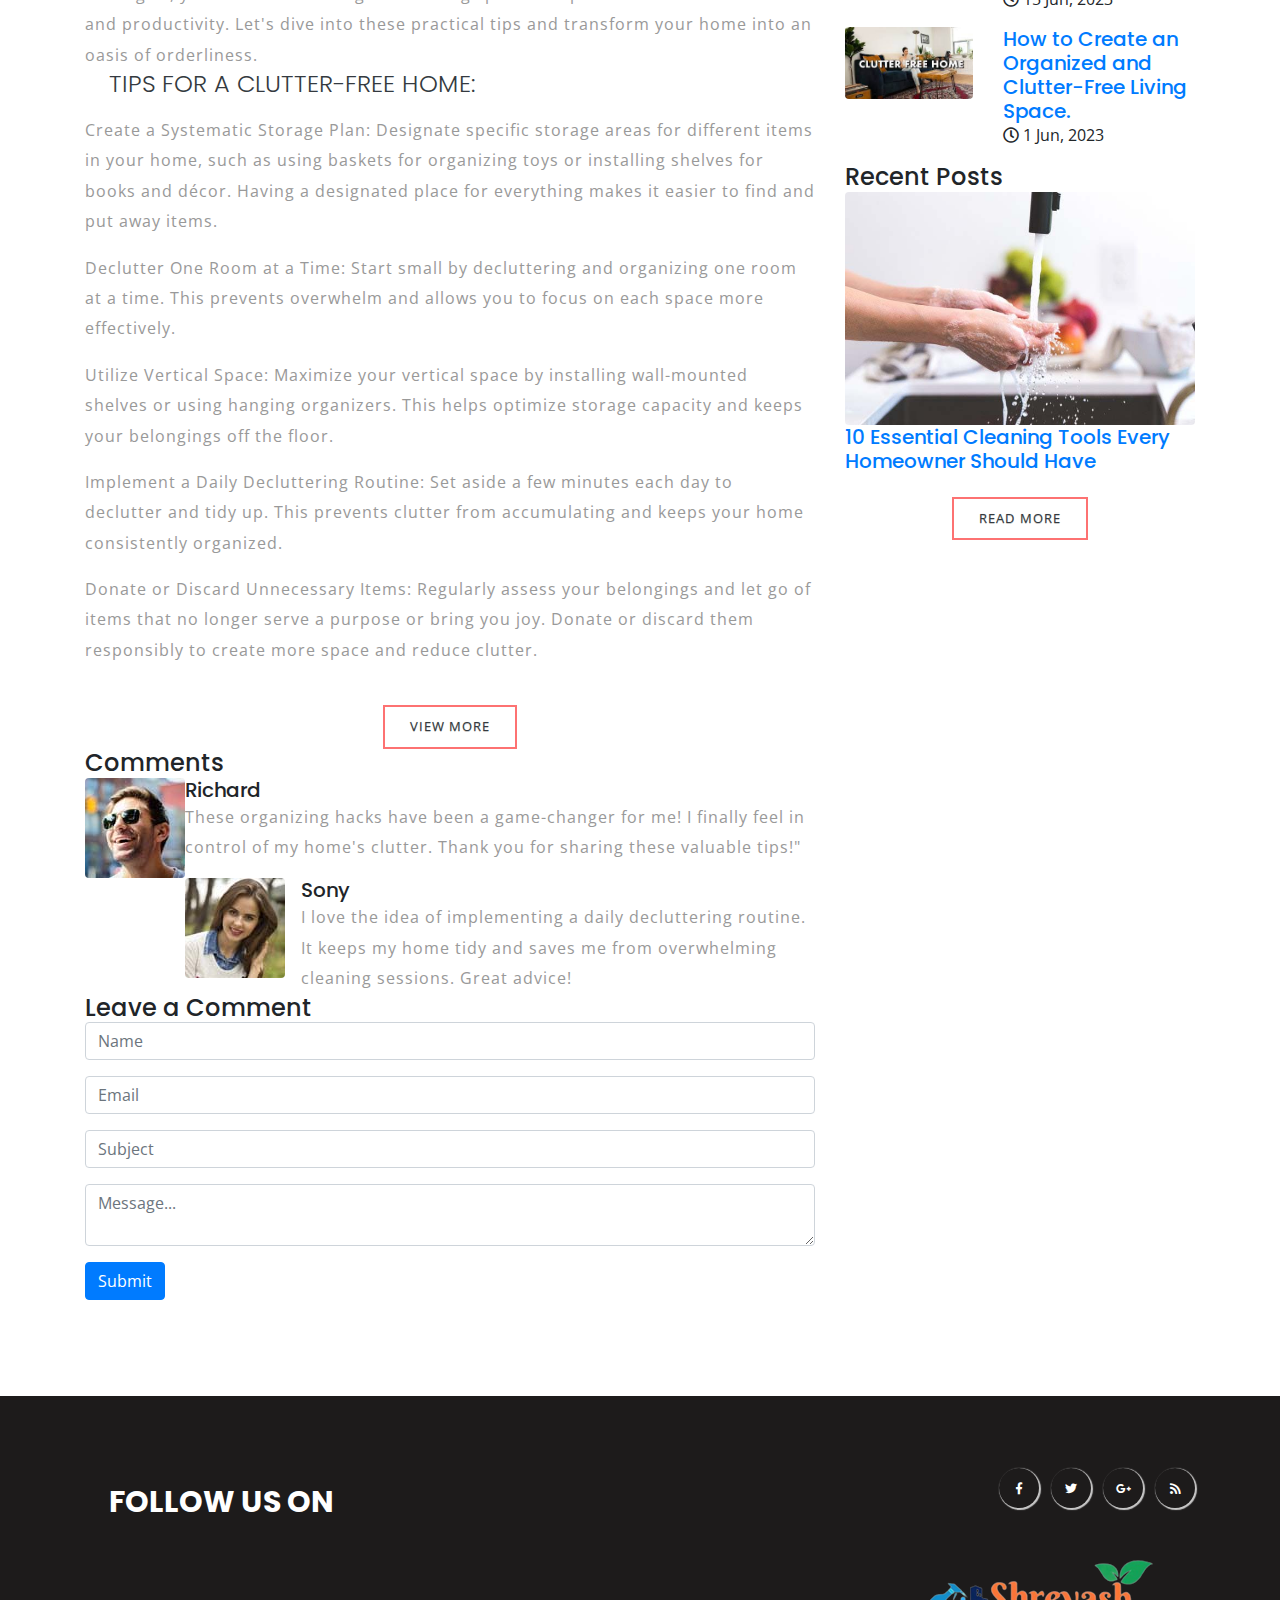
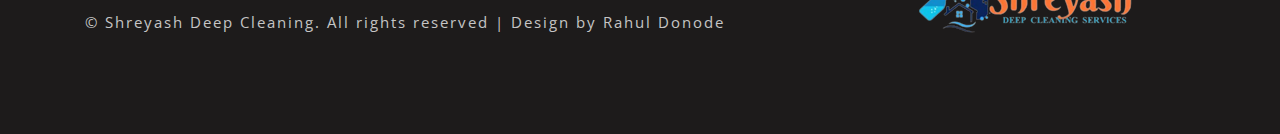
<file: explore.html>
<!DOCTYPE html>
<html lang="zxx">

<head>
	<title>Shreyash Deep Cleaning</title>
	<meta name="viewport" content="width=device-width, initial-scale=1">
	<meta charset="UTF-8" />
	<meta name="keywords" content="Cleaning Services"/>
	<script>
		addEventListener("load", function () {
			setTimeout(hideURLbar, 0);
		}, false);

		function hideURLbar() {
			window.scrollTo(0, 1);
		}
	</script>
	<link rel="stylesheet" href="css/bootstrap.css">
	<link rel="stylesheet" href="css/progresscircle.css">
	<link rel="stylesheet" href="css/style.css" type="text/css" media="all" />
	<link rel="stylesheet" href="css/fontawesome-all.css">
	<link href="//fonts.googleapis.com/css?family=Open+Sans:300,300i,400,400i,600,600i,700,700i,800,800i&amp;subset=cyrillic,cyrillic-ext,greek,greek-ext,latin-ext,vietnamese"
	    rel="stylesheet">
	<link href="//fonts.googleapis.com/css?family=Poppins:100,100i,200,200i,300,300i,400,400i,500,500i,600,600i,700,700i,800,800i,900,900i&amp;subset=devanagari,latin-ext"
	    rel="stylesheet">
</head>

<body>
	<header>
		<nav class="navbar navbar-expand-lg navbar-light py-0">
			<div class="container">
				<a class="navbar-brand" href="index.html">
					<img src="images/logo3.png" alt="" class="img-fluid">
				</a>
				<button class="navbar-toggler ml-md-auto" type="button" data-toggle="collapse" data-target="#navbarSupportedContent"
				    aria-controls="navbarSupportedContent" aria-expanded="false" aria-label="Toggle navigation">
					<span class="navbar-toggler-icon"></span>
				</button>

				<div class="collapse navbar-collapse" id="navbarSupportedContent">
					<ul class="navbar-nav ml-auto text-center">
						<li class="nav-item">
							<a class="nav-link" href="index.html">Home
								<span class="sr-only">(current)</span>
							</a>
						</li>
						<li class="nav-item">
							<a class="nav-link" href="about.html">About Us</a>
						</li>
						<li class="nav-item active dropdown">
							<a class="nav-link dropdown-toggle" href="#" id="navbarDropdown" role="button" data-toggle="dropdown"
							    aria-haspopup="true" aria-expanded="false">
								Explore
							</a>
							<div class="dropdown-menu" aria-labelledby="navbarDropdown">
								<a class="active dropdown-item" href="explore.html">Cleaner's Blog</a>
								<div class="dropdown-divider"></div>
								<a class="dropdown-item" href="gallery.html">Gallery</a>
								<a class="dropdown-item" href="contact.html">Contact Us</a>
							</div>
						</li>
						<li class="nav-item">
							<a class="nav-link" href="offers.html">Our Offers</a>
						</li>
						
					</ul>
				</div>
			</div>
		</nav>
	</header>

	<div class="banner2-w3ls">

	</div>

	<div class="breadcrumb-agile">
		<nav aria-label="breadcrumb">
			<ol class="breadcrumb">
				<li class="breadcrumb-item">
					<a href="index.html">Home</a>
				</li>
				<li class="breadcrumb-item active" aria-current="page">Blog Page</li>
			</ol>
		</nav>
	</div>

	<div class="single-page py-5">
		<div class="container py-xl-5 py-lg-3">
			<h2 class="tittle mb-xl-5 mb-4 text-dark text-uppercase font-weight-bold pl-4 py-3">Cleaner's Blog Page</h2>
			<h4 class="tittle mb-xl-5 mb-4 text-dark text-uppercase font-weight-bold pl-4 py-3">Welcome to Cleaners Blog!</h4>

			<h3>
				<a href="explore.html" class="tittle mb-xl-5 mb-4 single-text text-dark font-weight-light pl-4 py-3"> Discover the World of Cleaning Tips and Stories
				</a>
			</h3>

			<div class="inner-sec">
				<div class="row">
					<div class="col-lg-8 left-blog-info text-left">
						<div class="blog-grid-top">
							<div class="b-grid-top">
								<div class="blog_info_left_grid">
									<a href="explore.html">
										<img src="images/4.jpg" class="img-fluid" alt="">
									</a>
								</div>
							</div>
							<h2 class="mb-xl-5 mb-4 text-light font-weight-bold pl-4 py-3">
							<p>Discover a wealth of cleaning knowledge, tips, and stories on our Cleaners Blog. 
								We are dedicated to providing valuable insights and inspiration to help you keep your space clean and organized. 
								From practical cleaning hacks to in-depth articles on maintaining a tidy home, our blog is your go-to resource for all things cleaning-related. 
								Join our community of cleaning enthusiasts and embark on a journey to a cleaner and happier living environment.</p>
							</h2>

							<h4 class="mb-xl-5 mb-4 text-dark text-uppercase font-weight-normal pl-4 py-3">Organizing Hacks for a Clutter-Free Home</h4>

							<p>
							
							<p>In this blog post, we will share a collection of organizing hacks to help you declutter and maintain a clutter-free home. 
									By implementing these simple yet effective strategies, you can create an organized living space that promotes a sense of calm and productivity. 
									Let's dive into these practical tips and transform your home into an oasis of orderliness.</p>
							
							<h4>
								<a class="mb-xl-5 mb-4 text-dark text-uppercase font-weight-light pl-4 py-3"> Tips for a Clutter-Free Home: </a>
							</h4>

							<p class="my-3">Create a Systematic Storage Plan: Designate specific storage areas for different items in your home, 
								such as using baskets for organizing toys or installing shelves for books and décor. 
								Having a designated place for everything makes it easier to find and put away items.</p>

							<p class="my-3">Declutter One Room at a Time: Start small by decluttering and organizing one room at a time. 
								This prevents overwhelm and allows you to focus on each space more effectively.</p>
							
							<p class="my-3">Utilize Vertical Space: Maximize your vertical space by installing wall-mounted shelves or using hanging organizers. 
								This helps optimize storage capacity and keeps your belongings off the floor.</p>

							<p class="my-3">Implement a Daily Decluttering Routine: Set aside a few minutes each day to declutter and tidy up. 
								This prevents clutter from accumulating and keeps your home consistently organized.</p>
							
							<p class="my-3">Donate or Discard Unnecessary Items: Regularly assess your belongings and let go of items that no longer serve a purpose or bring you joy. 
								Donate or discard them responsibly to create more space and reduce clutter.</p>
						</div>

						<div class="text-center">
							<div class="w3l-button">
								<a href="explore.html" class="btn btn-sm animated-button victoria-two text-dark mt-4">View More</a>
							</div>
						</div>

						<div class="comment-top">
							<h1></h1>
							<h4> Comments </h4>
							<div class="media">
								<img src="images/te1.jpg" alt="" class="img-fluid rounded" />
								<div class="media-body">
									<h5 class="mt-0">Richard</h5>
									<p>These organizing hacks have been a game-changer for me! I finally feel in control of my home's clutter. Thank you for sharing these valuable tips!"</p>

									<div class="media mt-3">
										<a class="d-flex pr-3" href="#">
											<img src="images/te2.jpg" alt="" class="img-fluid rounded" />
										</a>
										<div class="media-body">
											<h5 class="mt-0">Sony</h5>
											<p>I love the idea of implementing a daily decluttering routine. It keeps my home tidy and saves me from overwhelming cleaning sessions. Great advice!</p>
										</p>
										</div>
									</div>
								</div>
							</div>
						</div>
						<div class="comment-top">
							<h4>Leave a Comment</h4>
							<div class="comment-bottom">
								<form action="#" method="post">
									<div class="form-group">
										<input class="form-control" type="text" name="Name" placeholder="Name" required="">
									</div>
									<div class="form-group">
										<input class="form-control" type="email" name="Email" placeholder="Email" required="">
									</div>
									<div class="form-group">
										<input class="form-control" type="text" name="Subject" placeholder="Subject" required="">
									</div>
									<div class="form-group">
										<textarea class="form-control" name="Message" placeholder="Message..." required=""></textarea>
									</div>
									<button type="submit" class="btn btn-primary submit">Submit</button>
								</form>
							</div>
						</div>
					</div>

					<aside class="col-lg-4 right-blog-con text-right mt-lg-0 mt-5">
						<div class="right-blog-info text-left">
							<div class="category-story tech-btm">
								<h4>More Stories</h4>
								<ul class="list-unstyled">
									<li class="border-bottom mb-3 pb-3">
										<i class="fas fa-angle-right mr-2"></i>
										<a href="#" class="text-danger">Uncover the secrets to a spotless kitchen with our expert tips and tricks.
										</a>
									</li>
									<li class="border-bottom mb-3 pb-3">
										<i class="fas fa-angle-right mr-2"></i>
										<a href="#" class="text-danger">From dust to shine: Transforming your home with a thorough spring cleaning.</a>
									</li>
									<li class="border-bottom mb-3 pb-3">
										<i class="fas fa-angle-right mr-2"></i>
										<a href="#" class="text-danger">Decluttering made easy: Simplify your life with our step-by-step guide.</a>
									</li>
									<li class="border-bottom mb-3 pb-3">
										<i class="fas fa-angle-right mr-2"></i>
										<a href="#" class="text-danger">Cleaning hacks for busy individuals: Quick and efficient solutions for a tidy space.</a>
									</li>
									<li class="border-bottom mb-3 pb-3">
										<i class="fas fa-angle-right mr-2"></i>
										<a href="#" class="text-danger">The Art of Stain Removal: Tried and Tested Methods for Tackling Tough Stains.</a>
									</li>

									<div class="text-center">
										<div class="w3l-button">
											<a href="explore.html" class="btn btn-sm animated-button victoria-two text-dark mt-4">Read More</a>
										</div>
									</div>

								</ul>
							</div>
							<div class="tech-btm">
								<img src="images/g4.jpg" class="img-fluid rounded" alt="">
							</div>
							<div class="tech-btm">
								<h4>Sign up to our newsletter</h4>
								<form action="#" method="post">
									<input class="form-control" name="email" type="email" placeholder="Email" required="">
									<input class="form-control" type="submit" value="Subscribe">
								</form>

							<div class="tech-btm">
								<h4>Top stories of the Month</h4>

								<div class="blog-grids row mb-3">
									<div class="col-md-5 blog-grid-left">
										<a href="explore.html">
											<img src="images/g3.jpg" class="img-fluid rounded" alt="">
										</a>
									</div>
									<div class="col-md-7 blog-grid-right">

										<h5>
											<a href="explore.html">The Ultimate Guide to Deep Cleaning: Tips for a Fresh and Inviting Home.</a>
										</h5>
										<div class="sub-meta">
											<span>
												<i class="far fa-clock"></i> 15 Jun, 2023</span>
										</div>
									</div>

								</div>
								<div class="blog-grids row mb-3">
									<div class="col-md-5 blog-grid-left">
										<a href="explore.html">
											<img src="images/te3.jpg" class="img-fluid rounded" alt="">
										</a>
									</div>
									<div class="col-md-7 blog-grid-right">
										<h5>
											<a href="explore.html">How to Create an Organized and Clutter-Free Living Space. </a>
										</h5>
										<div class="sub-meta">
											<span>
												<i class="far fa-clock"></i> 1 Jun, 2023</span>
										</div>
									</div>

								</div>
							</div>

							<div class="single-gd tech-btm">
								<h4>Recent Posts</h4>
								<div class="blog-grids">
									<div class="blog-grid-left">
										<a href="explore.html">
											<img src="images/g2.jpg" class="img-fluid rounded" alt="">
										</a>
									</div>
									<div class="blog-grid-right">
										<h5 class="mt-0">
											<a href="explore.html">10 Essential Cleaning Tools Every Homeowner Should Have</a>
										</h5>
									</div>
									<div class="clearfix"> </div>
								</div>
							</div>

							<div class="text-center">
								<div class="w3l-button">
									<a href="explore.html" class="btn btn-sm animated-button victoria-two text-dark mt-4">Read More</a>
								</div>
							</div>

						</div>
					</aside>
				</div>
			</div>
		</div>
	</div>
	
	<footer class="py-4">
		<div class="container py-xl-5 py-lg-3">
			<div class="row">
				<div class="col-md-8 footer-title">
						<h1 class="tittle text-white text-uppercase font-weight-bold pl-4 py-3">Follow Us On</h1>
				</div>
				<div class="col-md-4 logo-2 text-md-right text-center mt-md-0 mt-4">
					
					<div class="social-icons text-md-right text-center">
						<ul class="list-unstyled">
							<li>
								<a href="#" class="fab fa-facebook-f icon-border facebook rounded-circle"> </a>
							</li>
							<li class="mx-2">
								<a href="#" class="fab fa-twitter icon-border twitter rounded-circle"> </a>
							</li>
							<li>
								<a href="#" class="fab fa-google-plus-g icon-border googleplus rounded-circle"> </a>
							</li>
							<li class="ml-2">
								<a href="#" class="fas fa-rss icon-border rss rounded-circle"> </a>
							</li>
						</ul>
					</div>
					
				</div>
			</div>
			<div class="row">
				<div class="col-md-8 copy">
					<p class="mt-md-5 pt-md-4">&copy; Shreyash Deep Cleaning. All rights reserved | Design by Rahul Donode
					</p>
				</div>
				<div class="col-md-4 logo-2 text-md-right text-center">
					<a class="logo-footer" href="index.html">
						<img src="images/logo3.png" alt="" class="img-fluid">
					</a>
				</div>
			</div>
		</div>
	</footer>

	<script src="js/jquery-2.2.3.min.js"></script>
	<script src="js/SmoothScroll.min.js"></script>
	<script src="js/move-top.js"></script>
	<script src="js/easing.js"></script>
	<script src="js/cleaning.js"></script>
	<script src="js/bootstrap.js"></script>

</body>

</html>
</file>
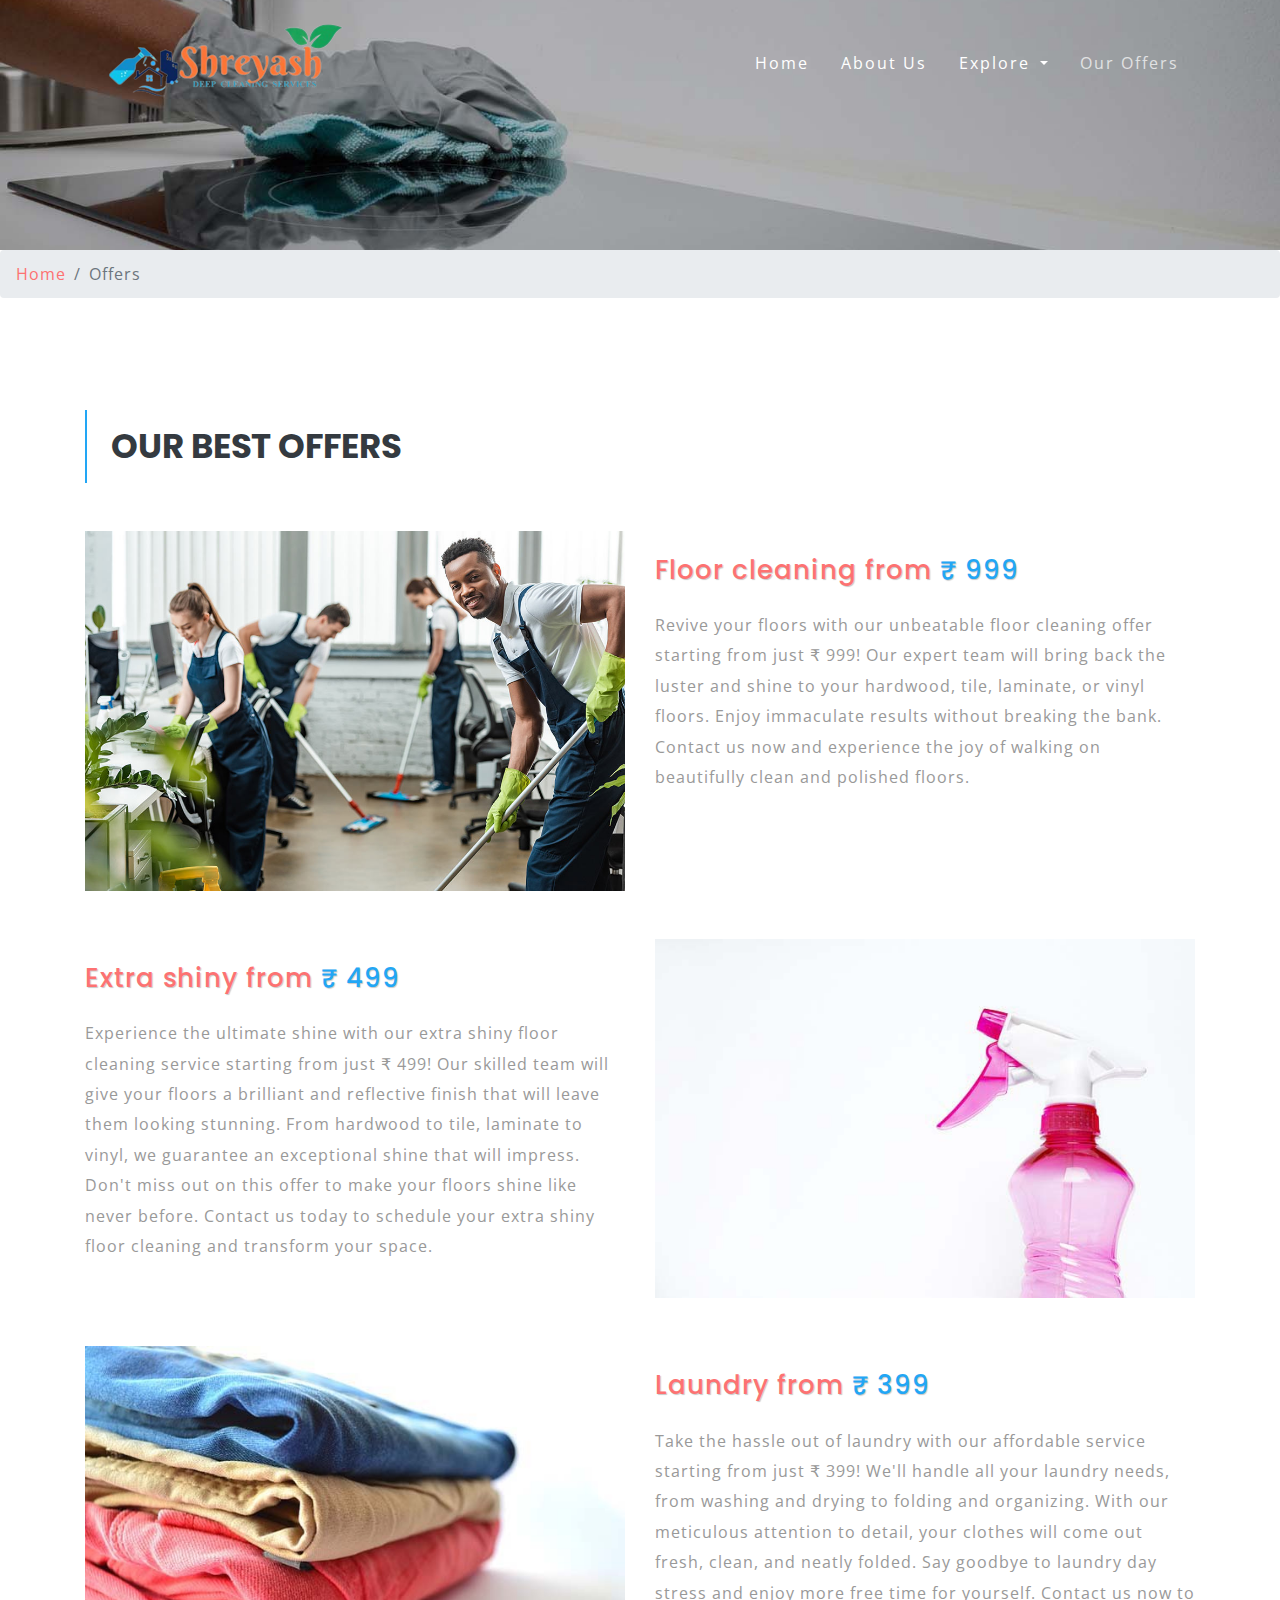
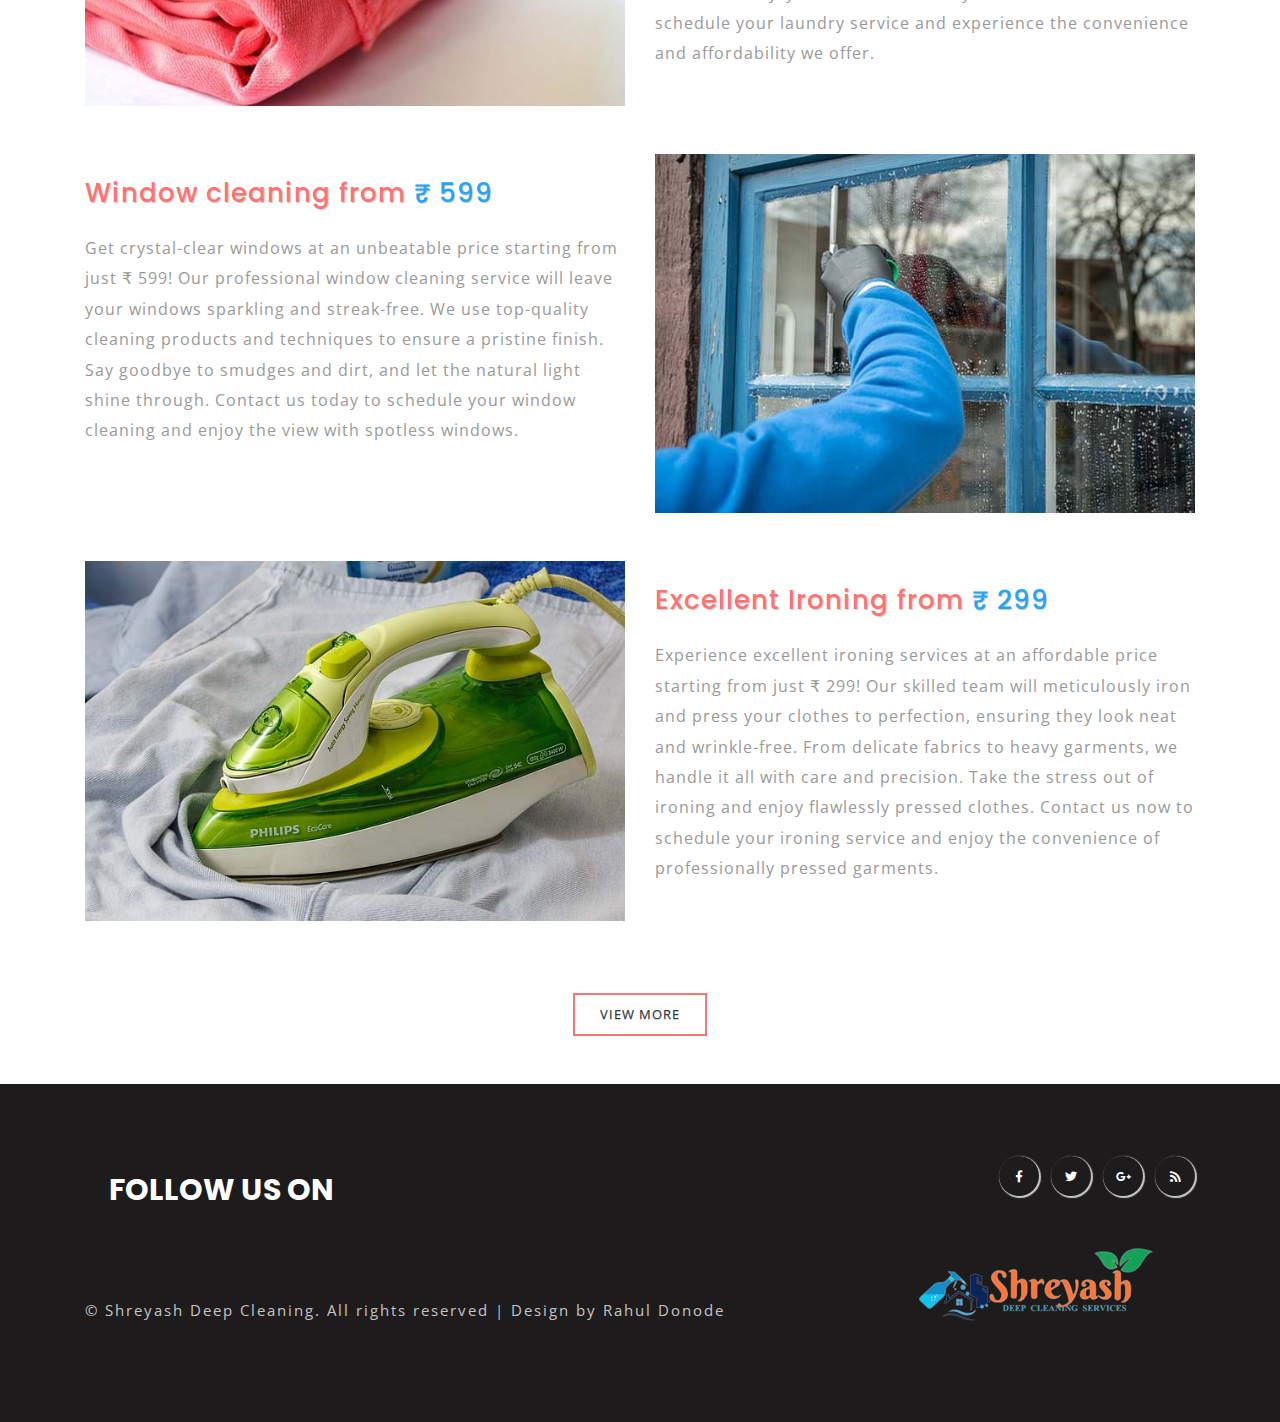
<file: offers.html>
<!DOCTYPE html>
<html lang="zxx">

<head>
	<title>Shreyash Deep Cleaning</title>
	<meta name="viewport" content="width=device-width, initial-scale=1">
	<meta charset="UTF-8" />
	<meta name="keywords" content="Cleaning Services"/>
	<script>
		addEventListener("load", function () {
			setTimeout(hideURLbar, 0);
		}, false);

		function hideURLbar() {
			window.scrollTo(0, 1);
		}
	</script>
	<link rel="stylesheet" href="css/bootstrap.css">
	<link rel="stylesheet" href="css/progresscircle.css">
	<link rel="stylesheet" href="css/style.css" type="text/css" media="all" />
	<link rel="stylesheet" href="css/fontawesome-all.css">
	<link href="//fonts.googleapis.com/css?family=Open+Sans:300,300i,400,400i,600,600i,700,700i,800,800i&amp;subset=cyrillic,cyrillic-ext,greek,greek-ext,latin-ext,vietnamese"
	    rel="stylesheet">
	<link href="//fonts.googleapis.com/css?family=Poppins:100,100i,200,200i,300,300i,400,400i,500,500i,600,600i,700,700i,800,800i,900,900i&amp;subset=devanagari,latin-ext"
	    rel="stylesheet">
</head>

<body>
	<header>
		<nav class="navbar navbar-expand-lg navbar-light py-0">
			<div class="container">
				<a class="navbar-brand" href="index.html">
					<img src="images/logo3.png" alt="" class="img-fluid">
				</a>
				<button class="navbar-toggler ml-md-auto" type="button" data-toggle="collapse" data-target="#navbarSupportedContent"
				    aria-controls="navbarSupportedContent" aria-expanded="false" aria-label="Toggle navigation">
					<span class="navbar-toggler-icon"></span>
				</button>

				<div class="collapse navbar-collapse" id="navbarSupportedContent">
					<ul class="navbar-nav ml-auto text-center">
						<li class="nav-item">
							<a class="nav-link" href="index.html">Home
								<span class="sr-only">(current)</span>
							</a>
						</li>
						<li class="nav-item">
							<a class="nav-link" href="about.html">About Us</a>
						</li>
						<li class="nav-item dropdown">
							<a class="nav-link dropdown-toggle" href="#" id="navbarDropdown" role="button" data-toggle="dropdown"
							    aria-haspopup="true" aria-expanded="false">
								Explore
							</a>
							<div class="dropdown-menu" aria-labelledby="navbarDropdown">
								<a class="dropdown-item" href="explore.html">Cleaner's Blog</a>
								<div class="dropdown-divider"></div>
								<a class="dropdown-item" href="gallery.html">Gallery</a>
								<a class="dropdown-item" href="contact.html">Contact Us</a>
							</div>
						</li>
						<li class="nav-item active">
							<a class="nav-link" href="offers.html">Our Offers</a>
						</li>
						
					</ul>
				</div>
			</div>
		</nav>
	</header>

	<div class="banner2-w3ls">

	</div>

	<div class="breadcrumb-agile">
		<nav aria-label="breadcrumb">
			<ol class="breadcrumb">
				<li class="breadcrumb-item">
					<a href="index.html">Home</a>
				</li>
				<li class="breadcrumb-item active" aria-current="page">Offers</li>
			</ol>
		</nav>
	</div>

	<div class="offers-w3ls py-5">
		<div class="container py-xl-5 py-lg-3">
			<h2 class="tittle mb-xl-5 mb-4 text-dark text-uppercase font-weight-bold pl-4 py-3">Our Best Offers</h2>
			<div class="row">
				<div class="col-lg-6 offers-agiles-left">
					<img src="images/b1.jpg" alt="" class="img-fluid">
				</div>
				<div class="col-lg-6 offers-agiles-right mt-xl-4 mt-lg-0 mt-4">
					<h4 class="mb-4 title-2-agiles">Floor cleaning from
						<span>&#8377 999</span>
					</h4>
					<p class="mt-4">Revive your floors with our unbeatable floor cleaning offer starting from just &#8377 999! 
						Our expert team will bring back the luster and shine to your hardwood, tile, laminate, or vinyl floors. 
						Enjoy immaculate results without breaking the bank. 
						Contact us now and experience the joy of walking on beautifully clean and polished floors.</p>
				</div>
			</div>
			<div class="row my-5">
				<div class="col-lg-6 offers-agiles-right mt-xl-4 mb-lg-0 mb-4">
					<h4 class="mb-4 title-2-agiles">Extra shiny from
						<span>&#8377 499</span>
					</h4>
					<p class="mt-4">Experience the ultimate shine with our extra shiny floor cleaning service starting from just &#8377 499! 
						Our skilled team will give your floors a brilliant and reflective finish that will leave them looking stunning. 
						From hardwood to tile, laminate to vinyl, we guarantee an exceptional shine that will impress. 
						Don't miss out on this offer to make your floors shine like never before. 
						Contact us today to schedule your extra shiny floor cleaning and transform your space.</p>
				</div>
				<div class="col-lg-6 offers-agiles-left">
					<img src="images/offer2.jpg" alt="" class="img-fluid">
				</div>
			</div>
			<div class="row">
				<div class="col-lg-6 offers-agiles-left">
					<img src="images/offer3.jpg" alt="" class="img-fluid">
				</div>
				<div class="col-lg-6 offers-agiles-right mt-xl-4 mt-lg-0 mt-4">
					<h4 class="mb-4 title-2-agiles">Laundry from
						<span>&#8377 399</span>
					</h4>
					<p class="mt-4">Take the hassle out of laundry with our affordable service starting from just &#8377 399! 
						We'll handle all your laundry needs, from washing and drying to folding and organizing. 
						With our meticulous attention to detail, your clothes will come out fresh, clean, and neatly folded. 
						Say goodbye to laundry day stress and enjoy more free time for yourself. 
						Contact us now to schedule your laundry service and experience the convenience and affordability we offer.

					</p>
				</div>
			</div>
			<div class="row my-5">
				<div class="col-lg-6 offers-agiles-right mt-xl-4 mb-lg-0 mb-4">
					<h4 class="mb-4 title-2-agiles">Window cleaning from
						<span>&#8377 599</span>
					</h4>
					<p class="mt-4">Get crystal-clear windows at an unbeatable price starting from just &#8377 599! 
						Our professional window cleaning service will leave your windows sparkling and streak-free. 
						We use top-quality cleaning products and techniques to ensure a pristine finish. 
						Say goodbye to smudges and dirt, and let the natural light shine through. 
						Contact us today to schedule your window cleaning and enjoy the view with spotless windows.</p>
				</div>
				<div class="col-lg-6 offers-agiles-left">
					<img src="images/offer4.jpg" alt="" class="img-fluid">
				</div>
			</div>
			<div class="row">
				<div class="col-lg-6 offers-agiles-left">
					<img src="images/offer5.jpg" alt="" class="img-fluid">
				</div>
				<div class="col-lg-6 offers-agiles-right mt-xl-4 mt-lg-0 mt-4">
					<h4 class="mb-4 title-2-agiles">Excellent Ironing from
						<span>&#8377 299</span>
					</h4>
					<p class="mt-4">Experience excellent ironing services at an affordable price starting from just &#8377 299! 
						Our skilled team will meticulously iron and press your clothes to perfection, ensuring they look neat and wrinkle-free. 
						From delicate fabrics to heavy garments, we handle it all with care and precision. 
						Take the stress out of ironing and enjoy flawlessly pressed clothes. 
						Contact us now to schedule your ironing service and enjoy the convenience of professionally pressed garments.</p>
				</div>
			</div>
		</div>
		<div class="text-center">
			<div class="w3l-button">
				<a href="offers.html" class="btn btn-sm animated-button victoria-two text-dark mt-4">View More</a>
			</div>
		</div>

	</div>
<footer class="py-4">
		<div class="container py-xl-5 py-lg-3">
			<div class="row">
				<div class="col-md-8 footer-title">
						<h1 class="tittle text-white text-uppercase font-weight-bold pl-4 py-3">Follow Us On</h1>
				</div>
				<div class="col-md-4 logo-2 text-md-right text-center mt-md-0 mt-4">
					
					<div class="social-icons text-md-right text-center">
						<ul class="list-unstyled">
							<li>
								<a href="#" class="fab fa-facebook-f icon-border facebook rounded-circle"> </a>
							</li>
							<li class="mx-2">
								<a href="#" class="fab fa-twitter icon-border twitter rounded-circle"> </a>
							</li>
							<li>
								<a href="#" class="fab fa-google-plus-g icon-border googleplus rounded-circle"> </a>
							</li>
							<li class="ml-2">
								<a href="#" class="fas fa-rss icon-border rss rounded-circle"> </a>
							</li>
						</ul>
					</div>
					
				</div>
			</div>
			<div class="row">
				<div class="col-md-8 copy">
					<p class="mt-md-5 pt-md-4">&copy; Shreyash Deep Cleaning. All rights reserved | Design by Rahul Donode
					</p>
				</div>
				<div class="col-md-4 logo-2 text-md-right text-center">
					<a class="logo-footer" href="index.html">
						<img src="images/logo3.png" alt="" class="img-fluid">
					</a>
				</div>
			</div>
		</div>
	</footer>

	<script src="js/jquery-2.2.3.min.js"></script>
	<script src="js/SmoothScroll.min.js"></script>
	<script src="js/move-top.js"></script>
	<script src="js/easing.js"></script>
	<script src="js/cleaning.js"></script>
	<script src="js/bootstrap.js"></script>

</body>

</html>
</file>
<file: css/progresscircle.css>
.progress{
  width: 150px;
  height: 150px;
  line-height: 150px;
  background: none;
  margin: 0 auto;
  box-shadow: none;
  position: relative;
}
.progress:after{
  content: "";
  width: 100%;
  height: 100%;
  border-radius: 50%;
  border: 12px solid #fd7272;
  position: absolute;
  top: 0;
  left: 0;
}
.progress > span{
  width: 50%;
  height: 100%;
  overflow: hidden;
  position: absolute;
  top: 0;
  z-index: 1;
}
.progress .progress-left{
  left: 0;
}
.progress .progress-bar{
  width: 100%;
  height: 100%;
  background: none;
  border-width: 12px;
  border-style: solid;
  position: absolute;
  top: 0;
}
.progress .progress-left .progress-bar{
  left: 100%;
  border-top-right-radius: 80px;
  border-bottom-right-radius: 80px;
  border-left: 0;
  -webkit-transform-origin: center left;
  transform-origin: center left;
}
.progress .progress-right{
  right: 0;
}
.progress .progress-right .progress-bar{
  left: -100%;
  border-top-left-radius: 80px;
  border-bottom-left-radius: 80px;
  border-right: 0;
  -webkit-transform-origin: center right;
  transform-origin: center right;
  animation: loading-1 1.8s linear forwards;
}
.progress .progress-value{
  width: 90%;
  height: 90%;
  border-radius: 50%;
  background: #44484b;
  font-size: 24px;
  color: #fff;
  line-height: 135px;
  text-align: center;
  position: absolute;
  top: 5%;
  left: 5%;
}
.progress.blue .progress-bar{
  border-color: #049dff;
}
.progress.blue .progress-left .progress-bar{
  animation: loading-2 1.5s linear forwards 1.8s;
}
.progress.yellow .progress-bar{
  border-color: #ffac25;
}
.progress.yellow .progress-left .progress-bar{
  animation: loading-3 1s linear forwards 1.8s;
}
.progress.pink .progress-bar{
  border-color: #456acf;
}
.progress.pink .progress-left .progress-bar{
  animation: loading-4 0.4s linear forwards 1.8s;
}
.progress.green .progress-bar{
  border-color: #1abc9c;
}
.progress.green .progress-left .progress-bar{
  animation: loading-5 1.2s linear forwards 1.8s;
}
@keyframes loading-1{
  0%{
      -webkit-transform: rotate(0deg);
      transform: rotate(0deg);
  }
  100%{
      -webkit-transform: rotate(180deg);
      transform: rotate(180deg);
  }
}
@keyframes loading-2{
  0%{
      -webkit-transform: rotate(0deg);
      transform: rotate(0deg);
  }
  100%{
      -webkit-transform: rotate(144deg);
      transform: rotate(144deg);
  }
}
@keyframes loading-3{
  0%{
      -webkit-transform: rotate(0deg);
      transform: rotate(0deg);
  }
  100%{
      -webkit-transform: rotate(90deg);
      transform: rotate(90deg);
  }
}
@keyframes loading-4{
  0%{
      -webkit-transform: rotate(0deg);
      transform: rotate(0deg);
  }
  100%{
      -webkit-transform: rotate(36deg);
      transform: rotate(36deg);
  }
}
@keyframes loading-5{
  0%{
      -webkit-transform: rotate(0deg);
      transform: rotate(0deg);
  }
  100%{
      -webkit-transform: rotate(126deg);
      transform: rotate(126deg);
  }
}
@media only screen and (max-width: 990px){
  .progress{ margin-bottom: 20px; }
}
</file>
<file: css/style.css>
body {
    padding: 0;
    margin: 0;
    background: #FFF;
    font-family: 'Open Sans', sans-serif;
}

body a {
    transition: 0.5s all;
    -webkit-transition: 0.5s all;
    -moz-transition: 0.5s all;
    -o-transition: 0.5s all;
    -ms-transition: 0.5s all;
    text-decoration: none;
}

body a:hover {
    text-decoration: none;
    transition: 0.5s all;
    -webkit-transition: 0.5s all;
    -moz-transition: 0.5s all;
    -o-transition: 0.5s all;
    -ms-transition: 0.5s all;
}

body a:focus,
a:hover {
    text-decoration: none;
}

input[type="button"],
input[type="submit"] {
    transition: 0.5s all;
    -webkit-transition: 0.5s all;
    -moz-transition: 0.5s all;
    -o-transition: 0.5s all;
    -ms-transition: 0.5s all;
}

input[type="button"]:hover,
input[type="submit"]:hover {
    transition: 0.5s all;
    -webkit-transition: 0.5s all;
    -moz-transition: 0.5s all;
    -o-transition: 0.5s all;
    -ms-transition: 0.5s all;
}

h1,
h2,
h3,
h4,
h5,
h6 {
    margin: 0;
    padding: 0;
    font-family: 'Poppins', sans-serif;
}

p {
    margin: 0;
    padding: 0;
    font-size: 16px;
    letter-spacing: 1px;
    line-height: 1.9;
    color: #999;
    font-family: 'Open Sans', sans-serif;
}

ul,
ol {
    margin: 0;
    padding: 0;
}

label {
    margin: 0;
}

a:focus,
a:hover {
    text-decoration: none;
    outline: none
}

#toTop {
    display: none;
    text-decoration: none;
    position: fixed;
    bottom: 24px;
    right: 3%;
    overflow: hidden;
    z-index: 999;
    width: 32px;
    height: 38px;
    border: none;
    text-indent: 100%;
    background: url(../images/move-top.png) no-repeat 0px 0px;
}

#toTopHover {
    width: 32px;
    height: 32px;
    display: block;
    overflow: hidden;
    float: right;
    opacity: 0;
    -moz-opacity: 0;
    filter: alpha(opacity=0);
}

header {
    position: absolute;
    z-index: 99;
    width: 100%;
}


a.navbar-brand i,
a.logo i {
    font-size: 35px;
    margin-right: 10px;
    color: #ed4f4f;
}

.navbar-light .navbar-brand,
a.logo {
    color: #fff;
    padding: 0;
    font-weight: 700;
    font-size: 35px;
}

.navbar-light .navbar-brand:hover,
.navbar-light .navbar-brand:focus {
    color: #fff;
}

.navbar-light .navbar-nav .nav-link {
    color: #fff;
    letter-spacing: 2px;
    font-size: 16px;
    padding: 0.5em 0;
}

.dropdown-item.active,
.dropdown-item:active {
    color: #dc3545;
    text-decoration: none;
    background-color: transparent;
}

.dropdown-item {
    font-size: 0.9em;
}

li.nav-item {
    margin: 0 1em;
}

li.login-list-w3ls.d-inline a {
    letter-spacing: 2px;
    font-size: 15px;
}

.navbar-light .navbar-nav .show>.nav-link,
.navbar-light .navbar-nav .active>.nav-link,
.navbar-light .navbar-nav .nav-link.show,
.navbar-light .navbar-nav .nav-link.active {
    color: #fff;
}

.navbar-light .navbar-nav .nav-link:hover,
.navbar-light .navbar-nav .nav-link:focus, li.nav-item.active {
    color: #fff;
    opacity: .7;
}

.dropdown-menu {
    left: -44px;
}

.dropdown-item.active,
.dropdown-item:active {
    color: #ed4f4f
}

.banner-w3-1,
.banner-w3-2,
.banner-w3-3 {
    min-height: 50vw;
}

.banner-w3-1 {
    background: url(../images/1.jpg)no-repeat center;
    -webkit-background-size: cover;
    -moz-background-size: cover;
    -o-background-size: cover;
    -ms-background-size: cover;
    background-size: cover;
}

.banner-w3-2 {
    background: url(../images/2.jpg)no-repeat center;
    -webkit-background-size: cover;
    -moz-background-size: cover;
    -o-background-size: cover;
    -ms-background-size: cover;
    background-size: cover;
}

.banner-w3-3 {
    background: url(../images/3.jpg)no-repeat center;
    -webkit-background-size: cover;
    -moz-background-size: cover;
    -o-background-size: cover;
    -ms-background-size: cover;
    background-size: cover;
}

.banner-text {
    padding-top: 20em;
}

p.movetxt {
    background: rgba(18, 17, 17, 0.56);
    padding: 10px;
    max-width: 840px;
    font-size: 15px;
    letter-spacing: 2px;
    margin: 0 auto;
}

#slider {
    box-shadow: none;
    -moz-box-shadow: none;
    -webkit-box-shadow: none;
    margin: 0 auto;
}

.rslides_tabs {
    list-style: none;
    padding: 0;
    background: rgba(0, 0, 0, .25);
    box-shadow: 0 0 1px rgba(255, 255, 255, .3), inset 0 0 5px rgba(0, 0, 0, 1.0);
    -moz-box-shadow: 0 0 1px rgba(255, 255, 255, .3), inset 0 0 5px rgba(0, 0, 0, 1.0);
    -webkit-box-shadow: 0 0 1px rgba(255, 255, 255, .3), inset 0 0 5px rgba(0, 0, 0, 1.0);
    font-size: 18px;
    list-style: none;
    margin: 0 auto 50px;
    max-width: 540px;
    padding: 10px 0;
    text-align: center;
    width: 100%;
}

.rslides_tabs li {
    display: inline;
    float: none;
    margin-right: 1px;
}

.rslides_tabs a {
    width: auto;
    line-height: 20px;
    padding: 9px 20px;
    height: auto;
    background: transparent;
    display: inline;
}

.rslides_tabs li:first-child {
    margin-left: 0;
}

.rslides_tabs .rslides_here a {
    background: rgba(255, 255, 255, .1);
    color: #fff;
    font-weight: bold;
}

.events {
    list-style: none;
}

.callbacks_container {
    position: relative;
}

.callbacks li {
    position: absolute;
    width: 100%;
    left: 0;
    top: 0;
}

.callbacks_tabs li {
    display: block;
    margin: 0.5em 0;
}

.callbacks_tabs a {
    height: 12px;
    width: 12px;
    display: inline-block;
    background: #fff;
    -webkit-border-radius: 50%;
    border-radius: 50%;
    -moz-border-radius: 50%;
    -ms-border-radius: 50%;
    -o-border-radius: 50%;
    position: relative;
    font-size: 0;
}

.callbacks_tabs a:after {
    content: "";
    position: absolute;
    width: 22px;
    height: 22px;
    border: 1px solid white;
    -webkit-border-radius: 50%;
    border-radius: 50%;
    -moz-border-radius: 50%;
    -ms-border-radius: 50%;
    -o-border-radius: 50%;
    top: -5px;
    left: -5px;
    -webkit-transform: scale(0);
    -moz-transform: scale(0);
    -o-transform: scale(0);
    transform: scale(0);
    -ms-transform: scale(0);
    -webkit-transition: .5s all;
    -moz-transition: .5s all;
    transition: .5s all;
}

.callbacks_here a:after {
    border-color: #fff;
    -webkit-transform: scale(1);
    -moz-transform: scale(1);
    -o-transform: scale(1);
    transform: scale(1);
    -ms-transform: scale(1);
}

#slider-pager a {
    display: inline-block;
}

#slider-pager span {
    float: left;
}

#slider-pager span {
    width: 100px;
    height: 15px;
    background: #fff;
    display: inline-block;
    border-radius: 30em;
    opacity: 0.6;
}

#slider-pager .rslides_here a {
    background: #FFF;
    border-radius: 30em;
    opacity: 1;
}

#slider-pager a {
    padding: 0;
}

#slider-pager li {
    display: inline-block;
}

.rslides {
    position: relative;
    list-style: none;
    overflow: hidden;
    padding: 0;
    margin: 0;
    width: 100%;
}

.rslides li {
    -webkit-backface-visibility: hidden;
    position: absolute;
    display: none;
    left: 0%;
    top: 0;
    width: 100%;
}

.rslides li {
    position: relative;
    display: block;
    float: none;
}

.rslides img {
    height: auto;
    border: 0;
}

.callbacks_tabs li {
    display: inline-block;
}

.callbacks li {
    position: absolute;
    width: 100%;
    left: 0;
    top: 0;
}

.callbacks_tabs li {
    display: inline-block;
    margin: 0 0.5em;
}

.callbacks_tabs a {
    height: 12px;
    width: 12px;
    display: inline-block;
    background: #fff;
    -webkit-border-radius: 50%;
    border-radius: 50%;
    -moz-border-radius: 50%;
    -ms-border-radius: 50%;
    -o-border-radius: 50%;
    position: relative;
    font-size: 0;
}

.callbacks_tabs a:after {
    content: "";
    position: absolute;
    width: 22px;
    height: 22px;
    border: 2px solid white;
    -webkit-border-radius: 50%;
    border-radius: 50%;
    -moz-border-radius: 50%;
    -ms-border-radius: 50%;
    -o-border-radius: 50%;
    top: -5px;
    left: -5px;
    -webkit-transform: scale(0);
    -moz-transform: scale(0);
    -o-transform: scale(0);
    transform: scale(0);
    -ms-transform: scale(0);
    -webkit-transition: .5s all;
    -moz-transition: .5s all;
    transition: .5s all;
}

.callbacks_here a:after {
    border-color: #fff;
    -webkit-transform: scale(1);
    -moz-transform: scale(1);
    -o-transform: scale(1);
    transform: scale(1);
    -ms-transform: scale(1);
}

.callbacks_tabs {
    list-style: none;
    position: absolute;
    left: 46.5%;
    bottom: 6%;
    z-index: 2;
    border-radius: 5px;
}

.banner-text h3 {
    font-size: 54px;
    position: relative;
}

.banner-text h3:before {
    content: "";
    position: absolute;
    top: -9%;
    background: #ed4f4f;
    width: 16%;
    height: 3px;
    left: 42%;
}

.banner-text h3 span {
    font-weight: 900;
}

p.movetxt span {
    color: #ed4f4f;
}


h3.tittle, h2.tittle {
    font-size: 34px;
    border-left: 2px solid #22a6f5;
}

h3.tittle, h2.tittle span {
    display: block;
}

.circlechart {
    float: left;
    margin: 1em 2.4em;
}

.progress-w3ls {
    background: #fd7272;
}

p.progress-texts {
    font-size: 18px;
}


.middle-w3ls {
    background: url(../images/bg2.jpg)no-repeat bottom;
    -webkit-background-size: cover;
    -moz-background-size: cover;
    -o-background-size: cover;
    -ms-background-size: cover;
    background-size: cover;
}

p.white-forming {
    color: #eee;
}

h6.sec-text {
    font-size: 19px;
    letter-spacing: 1px;
}

h6.sec-text {
    font-size: 19px;
    letter-spacing: 1px;
    border-bottom: 2px solid #fd7272 !important;
    max-width: 156px;
}

a.animated-button:link,
a.animated-button:visited {
    position: relative;
    padding: 10px 25px;
    color: #fff;
    font-size: 13px;
    text-align: center;
    text-decoration: none;
    text-transform: uppercase;
    overflow: hidden;
    letter-spacing: .08em;
    border-radius: 0;
    z-index: 9;
    text-shadow: 0 0 1px rgba(0, 0, 0, 0.2), 0 1px 0 rgba(0, 0, 0, 0.2);
    -webkit-transition: all 1s ease;
    -moz-transition: all 1s ease;
    -o-transition: all 1s ease;
    transition: all 1s ease;
}

a.animated-button:link:after,
a.animated-button:visited:after {
    content: "";
    position: absolute;
    height: 0%;
    left: 50%;
    top: 50%;
    width: 150%;
    z-index: -1;
    -webkit-transition: all 0.75s ease 0s;
    -moz-transition: all 0.75s ease 0s;
    -o-transition: all 0.75s ease 0s;
    transition: all 0.75s ease 0s;
}

a.animated-button:link:hover,
a.animated-button:visited:hover {
    color: #FFF !important;
    text-shadow: none;
}

a.animated-button:link:hover:after,
a.animated-button:visited:hover:after {
    height: 450%;
}

a.animated-button.victoria-two {
    border: 2px solid #fd7272;
}

a.animated-button.victoria-two:after {
    background: #fd7272;
    -moz-transform: translateX(-50%) translateY(-50%) rotate(25deg);
    -ms-transform: translateX(-50%) translateY(-50%) rotate(25deg);
    -webkit-transform: translateX(-50%) translateY(-50%) rotate(25deg);
    transform: translateX(-50%) translateY(-50%) rotate(25deg);
}

.icons-w3ls {
    background: #16293e;
}

.icons-w3ls i {
    font-size: 42px;
}

.icons-w3ls h5 {
    letter-spacing: 2px;
}

.icons-w3ls.mid-sec-agile {
    background: #22a6f5;
}

.icons-w3ls.mid-sec-agile h5 {
    font-size: 31px;
    font-weight: 900;
}

i.fas.fa-align-center.pt-4 {
    font-size: 45px;
}

.post-w3ls-bottom ul.list-unstyled li {
    display: inline-block;
}

.price-top {
    position: relative;
}

.price-top h3 {
    font-size: 26px;
    color: #fff;
    position: absolute;
    background: #4575bd;
    padding: 10px 25px;
    bottom: -35px;
    left: 40%;
    letter-spacing: 1px;
    text-align: center;
    font-weight: 600;
}

.price-top h3 span {
    display: block;
    font-weight: 100;
    font-size: 16px;
}

.post-w3ls-bottom {
    background: #fff;
}

.post-w3ls-bottom h4 {
    font-size: 23px;
    line-height: 1.4;
    letter-spacing: 1px;
}

.post-w3ls-bottom i {
    color: #fd7272;
}

.post-w3ls-bottom a {
    color: #999;
    letter-spacing: 1px;
    font-size: 15px;
}

.post-w3ls-bottom a:Hover {
    color: #000;
}

.phone {
    position: relative;
    margin-top: 15px;
}

.phone .iphone5-screen {
    left: 8.2%;
    position: absolute;
    right: 8.2%;
    top: 14.5%;
}

.feature {
    background: url(../images/bg.jpg)no-repeat bottom;
    -webkit-background-size: cover;
    -moz-background-size: cover;
    -o-background-size: cover;
    -ms-background-size: cover;
    background-size: cover;
}

h3.text-mobile-w3 {
    font-size: 36px;
    letter-spacing: 1px;
}

li.list-agiles {
    font-size: 18px;
    letter-spacing: 1px;
}

.carousel-item.item-1 {
    background: url(../images/m1.png)no-repeat top;
    -webkit-background-size: cover;
    -moz-background-size: cover;
    -o-background-size: cover;
    -ms-background-size: cover;
    background-size: cover;
}

.carousel-item.item-2 {
    background: url(../images/m2.png)no-repeat top;
    -webkit-background-size: cover;
    -moz-background-size: cover;
    -o-background-size: cover;
    -ms-background-size: cover;
    background-size: cover;
}

.carousel-item.item-3 {
    background: url(../images/m3.png)no-repeat top;
    -webkit-background-size: cover;
    -moz-background-size: cover;
    -o-background-size: cover;
    -ms-background-size: cover;
    background-size: cover;
}

.carousel-item.item-4 {
    background: url(../images/m4.png)no-repeat top;
    -webkit-background-size: cover;
    -moz-background-size: cover;
    -o-background-size: cover;
    -ms-background-size: cover;
    background-size: cover;
}

.carousel-item {
    min-height: 348px;
}

footer {
    background: #1d1b1b;
}

.copy p {
    color: #c5c5c5;
    letter-spacing: 2px;
    font-size: 15px;
}

.copy p a {
    color: #fd7272;
}


.social-icons ul li {
    display: inline-block;
}

.social-icons ul li a {
    font-size: 12px;
    color: #fff;
    line-height: 3.5;
    text-align: center;
    vertical-align: top;
    overflow: hidden;
    width: 40px;
    height: 40px;
    box-shadow: 1px 1px 1px 1px rgba(255, 255, 255, 0.76);
}

.icon-border {
    position: relative;
}

.icon-border::before,
.icon-border::after {
    display: block;
    position: absolute;
    top: 0;
    left: 0;
    width: 100%;
    height: 100%;
    content: "";
}

.icon-border::before {
    z-index: 1;
    -webkit-transition: box-shadow 0.3s;
    -moz-transition: box-shadow 0.3s;
    -o-transition: box-shadow 0.3s;
    -ms-transition: box-shadow 0.3s;
    transition: box-shadow 0.3s;
}

.icon-border.facebook:hover::before {
    -webkit-box-shadow: inset 0 0 0 48px #3b5998;
    -moz-box-shadow: inset 0 0 0 48px #3b5998;
    -o-box-shadow: inset 0 0 0 48px #3b5998;
    -ms-box-shadow: inset 0 0 0 48px #3b5998;
    box-shadow: inset 0 0 0 48px #3b5998;
}

.icon-border.twitter:hover::before {
    -webkit-box-shadow: inset 0 0 0 48px #4099ff;
    -moz-box-shadow: inset 0 0 0 48px #4099ff;
    -o-box-shadow: inset 0 0 0 48px #4099ff;
    -ms-box-shadow: inset 0 0 0 48px #4099ff;
    box-shadow: inset 0 0 0 48px #4099ff;
}

.icon-border.googleplus:hover::before {
    -webkit-box-shadow: inset 0 0 0 48px #d34836;
    -moz-box-shadow: inset 0 0 0 48px #d34836;
    -o-box-shadow: inset 0 0 0 48px #d34836;
    -ms-box-shadow: inset 0 0 0 48px #d34836;
    box-shadow: inset 0 0 0 48px #d34836;
}

.icon-border.rss:hover::before {
    -webkit-box-shadow: inset 0 0 0 48px #ee802f;
    -moz-box-shadow: inset 0 0 0 48px #ee802f;
    -o-box-shadow: inset 0 0 0 48px #ee802f;
    -ms-box-shadow: inset 0 0 0 48px #ee802f;
    box-shadow: inset 0 0 0 48px #ee802f;
}

.footer-title h1.tittle {
    font-size: 30px;
}


.banner2-w3ls {
    background: url(../images/3.jpg) no-repeat center;
    background-size: cover;
    -webkit-background-size: cover;
    -o-background-size: cover;
    -ms-background-size: cover;
    -moz-background-size: cover;
    min-height: 300px;
}

.breadcrumb li a {
    color: #fd7272;
}

.breadcrumb li {
    letter-spacing: 1px;
    color: #000;
}

h4.title-2-agiles {
    font-size: 26px;
    color: #fd7272;
    letter-spacing: 1px;
    text-shadow: 1px 1px 1px rgba(0, 0, 0, 0.22);
}

.w3l_contact_form input[type="text"],
.w3l_contact_form input[type="email"],
.w3l_contact_form textarea {
    padding: 12px;
    font-size: 15px;
    letter-spacing: 1px;
}

.w3l_contact_form textarea {
    min-height: 13em;
    resize: none;
}

.w3l_contact_form input[type="submit"] {
    outline: none;
    padding: 12px 0;
    font-size: 16px;
    letter-spacing: 1px;
    border-radius: 4px;
    margin-top: 1em;
    color: #fff;
    background: #22a6f5;
    border: none;
    width: 100%;
    cursor: pointer;
    transition: 0.5s all;
    -webkit-transition: 0.5s all;
    -moz-transition: 0.5s all;
    -o-transition: 0.5s all;
    -ms-transition: 0.5s all;
}

.w3l_contact_form input[type="submit"]:hover {
    opacity: .8;
    transition: 0.5s all;
    -webkit-transition: 0.5s all;
    -moz-transition: 0.5s all;
    -o-transition: 0.5s all;
    -ms-transition: 0.5s all;
}

ul.contact_info li,
ul.contact_info li a {
    color: #999;
    font-size: 16px;
    letter-spacing: 1px;
}

ul.contact_info li a:hover {
    color: #5eca9f;
}

ul.contact_info li i {
    font-size: 18px;
    color: #000;
}

.w3ls_map iframe {
    width: 100%;
    min-height: 360px;
}

h4.title-2-agiles span {
    color: #22a6f5;
}

.w3l-welcome-left h5 {
    font-size: 20px;
    letter-spacing: 1px;
    line-height: 1.6;
}

.team-grids .team-img {
    overflow: hidden;
    position: relative;
    display: block;
}

.captn h4 {
    color: #fff;
    font-size: 26px;
    font-weight: 600;
}

.captn p {
    font-size: .9em;
    margin-top: 1em;
    color: #fff;
    line-height: 1.8em;
}

.team-grids .captn {
    display: inline-block;
    height: 100%;
    width: 100%;
    position: absolute;
    top: -100%;
    right: 0;
    background-color: rgba(0, 0, 0, 0.6);
    text-align: center;
    -o-transition: all 0.5s ease;
    -moz-transition: all 0.5s ease;
    -ms-transition: all 0.5s ease;
    -webkit-transition: all 0.5s ease;
    transition: all 0.5s ease;
}

.captn-top {
    padding: 5em 2em;
}

.team-img:hover .captn {
    width: 100%;
    top: 0%;
}

img.img-responsive {
    width: 100%;
}

.team .wthree-social-grids {
    background: #22a6f5;
    padding: 1em;
    -webkit-transform: scale(0);
    -moz-transform: scale(0);
    -o-transform: scale(0);
    -ms-transform: scale(0);
    transform: scale(0);
    -webkit-transition: 1s all;
    -moz-transition: 1s all;
    transition: 1s all;
}

.team-img:hover .wthree-social-grids {
    -webkit-transform: scale(1);
    -moz-transform: scale(1);
    -o-transform: scale(1);
    -ms-transform: scale(1);
    transform: scale(1);
}

.wthree-social-grids ul {
    padding: 0;
    margin: 0;
}

.wthree-social-grids ul li {
    display: inline-block;
}

.wthree-social-grids ul li a {
    color: #333;
    text-align: center;
}

.wthree-social-grids ul li a i,
.wthree-social-grids ul li a i,
.wthree-social-grids ul li a i {
    height: 30px;
    width: 30px;
    line-height: 28px;
    border: solid 1px #FFF;
    color: #FFF;
    transition: 0.5s all;
    -webkit-transition: 0.5s all;
    -moz-transition: 0.5s all;
    -o-transition: 0.5s all;
    -ms-transition: 0.5s all;
}

.wthree-social-grids ul li a i.fa-facebook-f:hover {
    background: #3b5998;
}

.wthree-social-grids ul li a i.fa-twitter:hover {
    background: #55acee;
}

.wthree-social-grids ul li a i.fa-rss:hover {
    background: #f26522;
}

.agile_gallery_grids {
    padding: 0 2em;
}

.demo>li {
    list-style-type: none;
    margin: 2px;
    display: inline-block;
}

.demo>li img {
    width: 270px;
    cursor: pointer;
}

.picshade {
    position: fixed;
    left: 0;
    top: 0;
    width: 100%;
    height: 100% !important;
    background-color: #000;
    opacity: 0.91;
    filter: alpha(opacity=91);
    z-index: 99;
    display: none;
}

.pictures_eyes_close {
    position: fixed;
    top: 30px;
    right: 30px;
    display: inline-block;
    width: 30px;
    height: 30px;
    background: url(../images/close.png) no-repeat;
    z-index: 100;
    display: none;
}

.pictures_eyes {
    position: fixed;
    width: 100%;
    left: 0;
    top: 0;
    z-index: 199;
    display: none;
}

.pictures_eyes_in {
    position: relative;
    text-align: center;
}

.pictures_eyes_in img {
    max-height: 500px;
    max-width: 700px;
}

.pictures_eyes_in .prev,
.pictures_eyes_in .next {
    position: absolute;
    top: 50%;
    width: 51px;
    height: 51px;
    cursor: pointer;
}

.pictures_eyes_in .prev {
    left: 35px;
    background: url(../images/left1.png) no-repeat;
}

.pictures_eyes_in .next {
    right: 35px;
    background: url(../images/right1.png) no-repeat;
}

.pictures_eyes_indicators {
    position: fixed;
    left: 0;
    bottom: 15px;
    width: 100%;
    text-align: center;
    z-index: 299;
}

.pictures_eyes_indicators a {
    display: inline-block;
    width: 50px;
    height: 50px;
    margin: 6px 3px 0 3px;
    border: 1px solid #ddd;
    border-radius: 10px;
    box-shadow: 0 0 2px #000;
    filter: alpha(opacity=50);
    opacity: 0.5;
    overflow: hidden;
}

.pictures_eyes_indicators img {
    height: 50px;
}

.pictures_eyes_indicators .current {
    filter: alpha(opacity=100);
    opacity: 1;
}

.gallery-grid1 {
    position: relative;
    overflow: hidden;
    cursor: pointer;
}

.gallery-grid1 .p-mask,
.row .product .vm-product-media-container .p-mask {
    opacity: 0;
    visibility: hidden;
    background: rgba(25, 24, 24, 0.8);
    bottom: 0%;
    position: absolute;
    padding: 1em 1em;
    width: 100%;
    -webkit-transform: translate3d(0px, 100%, 0px);
    -moz-transform: translate3d(0px, 100%, 0px);
    -ms-transform: translate3d(0px, 100%, 0px);
    -o-transform: translate3d(0px, 100%, 0px);
    transform: translate3d(0px, 100%, 0px);
    -webkit-transition: all .5s ease 0s;
    -moz-transition: all .5s ease 0s;
    transition: all .5s ease 0s;
    text-align: center;
    border-bottom: 5px solid #fd7272;
}

.gallery-grid1 .p-mask .p-desc {
    color: #a3a3a3;
    position: relative;
    display: block;
    margin-bottom: 10px;
    padding-bottom: 10px;
    font-size: 1em;
}

.gallery-grid1:hover .p-mask,
.row .product:hover .p-mask {
    opacity: 1;
    visibility: visible;
    -webkit-transform: translate3d(0px, 0px, 0px);
    -moz-transform: translate3d(0px, 0px, 0px);
    -ms-transform: translate3d(0px, 0px, 0px);
    -o-transform: translate3d(0px, 0px, 0px);
    transform: translate3d(0px, 0px, 0px);
}

.p-mask h4 {
    color: #fff;
    font-size: 1.2em;
    text-decoration: none;
    line-height: 1.8em;
    font-weight: 600;
    letter-spacing: 1px;
}

.p-mask p {
    color: #f5f5f5;
    font-size: 13px;
}

.pictures_eyes_in {
    position: relative;
    text-align: center;
}

.pictures_eyes_in img {
    width: 100%;
}


@media(max-width: 1280px) {
    .banner-text h3 {
        font-size: 48px;
    }

    p.movetxt {
        max-width: 760px;
        font-size: 14px;
    }

    .banner-text {
        padding-top: 19em;
    }

    .banner2-w3ls {
        min-height: 250px;
    }
}

@media(max-width: 1080px) {

    .banner-w3-1,
    .banner-w3-2,
    .banner-w3-3 {
        min-height: 54vw;
    }

    .banner-text h3 {
        font-size: 44px;
    }

    p.movetxt {
        max-width: 714px;
        font-size: 13px;
    }

    .banner-text {
        padding-top: 17em;
    }

    h3.tittle, h2.tittle {
        font-size: 30px;
    }

    p {
        font-size: 15px;
    }

    .icons-w3ls.mid-sec-agile h5 {
        font-size: 24px;
        margin-bottom: 9px;
    }

    .w3l-welcome-img img {
        width: 40%;
    }

    .captn h4 {
        font-size: 21px;
    }

    .captn p {
        font-size: .8em;
    }

    .captn-top {
        padding: 3.5em 2em;
    }

    .carousel-item {
        min-height: 397px;
    }
}

@media(max-width: 1024px) {
    .banner-text h3 {
        font-size: 40px;
    }

    p.movetxt {
        max-width: 640px;
        letter-spacing: 1px;
    }

    .banner-text {
        padding-top: 16em;
    }
}

@media(max-width: 991px) {
    button.navbar-toggler {
        background: #fff;
    }

    ul.navbar-nav {
        background: rgba(0, 0, 0, 0.85);
        padding: 1.5em 0;
    }

    a.navbar-brand img {
        width: 90%;
    }

    .banner-text h3 {
        font-size: 36px;
    }

    p.progress-texts {
        font-size: 14px;
    }

    .progress {
        width: 130px;
        height: 130px;
    }

    .progress .progress-value {
        font-size: 20px;
        line-height: 124px;
    }

    .icons-w3ls.mid-sec-agile h5 {
        font-size: 18px;
        margin-bottom: 12px;
    }

    .icons-w3ls h5 {
        letter-spacing: 1px;
        font-size: 17px;
    }

    p {
        font-size: 14px;
    }

    img.img-fluid.phone-img-w3ls {
        width: 40%;
    }

    h3.text-mobile-w3 {
        font-size: 32px;
    }

    li.list-agiles {
        font-size: 17px;
    }

    .post-w3ls-bottom h4 {
        font-size: 20px;
    }

    .copy p {
        font-size: 14px;
        text-align: center;
    }

    .banner-text {
        padding-top: 15em;
    }

    .captn-top {
        padding: 7.5em 2em;
    }

    .captn h4 {
        font-size: 26px;
    }

    .w3l-welcome-img img {
        width: 50%;
    }

    .demo>li img {
        width: 223px;
    }

    .w3ls_map iframe {
        min-height: 300px;
    }

    .carousel-item {
        min-height: 377px;
        background-size: contain;
        width: 41%;
        margin: 0 auto;
    }
}

@media(max-width: 900px) {
    .banner-text {
        padding-top: 13.5em;
    }

    .footer-title h1.tittle {
        font-size: 27px;
    }
}

@media(max-width: 800px) {
    a.navbar-brand img {
        width: 80%;
    }

    button.navbar-toggler {
        padding: 3px 8px;
    }

    .banner-text {
        padding-top: 12.5em;
    }

    .banner2-w3ls {
        min-height: 200px;
    }

    .captn-top {
        padding: 7em 2em;
    }
}

@media(max-width: 768px) {
    .banner-text {
        padding-top: 12em;
    }

    p.movetxt {
        max-width: 594px;
        font-size: 12px;
    }

    .banner-w3-1,
    .banner-w3-2,
    .banner-w3-3 {
        min-height: 60vw;
    }
}

@media(max-width: 736px) {
    .banner-text h3 {
        font-size: 29px;
    }

    p.movetxt {
        max-width: 469px;
        font-size: 9px;
    }

    .banner-text h3:before {
        top: -20%;
    }

    p.progress-texts {
        font-size: 15px;
    }

    .icons-w3ls.mid-sec-agile h5 {
        font-size: 24px;
    }

    img.img-fluid.phone-img-w3ls {
        width: 50%;
    }

    h3.text-mobile-w3 {
        font-size: 26px;
    }

    li.list-agiles {
        font-size: 15px;
    }

    h3.tittle, h2.tittle {
        font-size: 28px;
    }

    .copy {
        order: 2;
    }

    .w3l-welcome-img img {
        width: 70%;
    }

    .captn-top {
        padding: 4.5em 2em;
    }

    .demo>li img {
        width: 248px;
    }

    .carousel-item {
        min-height: 350px;
        width: 50%;
    }
}

@media(max-width: 667px) {
    .banner-text {
        padding-top: 11em;
    }

    h4.title-2-agiles {
        font-size: 23px;
    }

    ul.contact_info li,
    ul.contact_info li a {
        font-size: 15px;
    }
}

@media(max-width: 600px) {

    .banner-w3-1,
    .banner-w3-2,
    .banner-w3-3 {
        min-height: 74vw;
    }

    .banner-text {
        padding-top: 12em;
    }
}

@media(max-width: 568px) {
    .banner-text h3 {
        font-size: 27px;
    }

    .carousel-item {
        min-height: 360px;
        width: 51%;
    }
}

@media(max-width: 480px) {
    a.navbar-brand img {
        width: 70%;
    }

    .banner-w3-1,
    .banner-w3-2,
    .banner-w3-3 {
        min-height: 400px;
    }

    .banner-text h3 {
        font-size: 23px;
    }

    p.movetxt {
        font-size: 10px;
    }

    .banner-text h3:before {
        top: -30%;
    }

    .banner-text {
        padding-top: 11em;
    }

    .callbacks_tabs {
        left: 42.5%;
    }

    h3.tittle, h2.tittle {
        font-size: 24px;
    }

    p {
        font-size: 13px;
    }

    section.middle-w3ls h4 {
        font-size: 21px;
    }

    h6.sec-text {
        font-size: 17px;
        max-width: 140px;
    }

    p.white-forming {
        margin-top: 2em !important;
    }

    img.img-fluid.phone-img-w3ls {
        width: 64%;
    }

    h3.text-mobile-w3 {
        font-size: 24px;
        letter-spacing: 0px;
        line-height: 1.4;
    }

    .footer-title h1.tittle {
        font-size: 23px;
    }

    .banner2-w3ls {
        min-height: 160px;
    }

    .captn h4 {
        font-size: 23px;
    }

    .captn-top {
        padding: 3em 1em;
    }

    .demo>li img {
        width: 208px;
    }

    .p-mask h4 {
        font-size: 1.1em;
    }

    .p-mask p {
        font-size: 12px;
    }

    h4.title-2-agiles {
        font-size: 24px;
    }

    .carousel-item {
        min-height: 384px;
        width: 66%;
    }
}

@media(max-width: 440px) {
    .banner-text h3 {
        font-size: 22px;
    }

    .team-grids {
        padding: 0 .5em;
    }

    .demo>li img {
        width: 394px;
    }

    .carousel-item {
        min-height: 346px;
    }
}

@media(max-width: 414px) {
    .banner-text h3 {
        line-height: 1.4;
        margin-bottom: 10px !important;
    }

    img.img-fluid.phone-img-w3ls {
        width: 76%;
    }

    .copy p {
        font-size: 13px;
    }

    a.logo-footer img {
        width: 44%;
    }

    .banner-text h3:before {
        top: -16%;
    }

    .captn h4 {
        font-size: 21px;
    }

    .captn-top {
        padding: 2em 1em;
    }

    .carousel-item {
        min-height: 384px;
        width: 78%;
    }
}

@media(max-width: 384px) {
    .banner-text {
        padding-top: 10em;
    }

    img.img-fluid.phone-img-w3ls {
        width: 82%;
    }

    h3.text-mobile-w3 {
        font-size: 22px;
    }

    .price-top h3 {
        left: 36%;
    }

    .team-grids {
        padding: 0 1em;
        flex: 0 0 100%;
        max-width: 100%;
    }

    .captn h4 {
        font-size: 24px;
    }

    .captn-top {
        padding: 7em 3em;
    }

    .team-grids:nth-child(2),
    .team-grids:nth-child(3),
    .team-grids:nth-child(4) {
        margin-top: 2em !important;
    }

    .w3l-welcome-img img {
        width: 80%;
    }

    h4.title-2-agiles {
        font-size: 22px;
    }

    .w3l_contact_form input[type="text"],
    .w3l_contact_form input[type="email"],
    .w3l_contact_form textarea {
        font-size: 14px;
    }

    .w3l_contact_form textarea {
        min-height: 11em;
    }

    .w3ls_map iframe {
        min-height: 250px;
    }

    .carousel-item {
        min-height: 378px;
        width: 84%;
    }
}

@media(max-width: 320px) {
    a.navbar-brand img {
        width: 60%;
    }

    .banner-text h3 {
        font-size: 20px;
    }

    p.movetxt {
        font-size: 9px;
    }

    .banner-text {
        padding-top: 9em;
    }

    .banner-w3-1,
    .banner-w3-2,
    .banner-w3-3 {
        min-height: 370px;
    }

    .callbacks_tabs {
        left: 35.5%;
    }

    h3.tittle, h2.tittle {
        font-size: 21px;
    }

    section.middle-w3ls h4 {
        font-size: 18px;
    }

    h6.sec-text {
        font-size: 16px;
        max-width: 134px;
    }

    .icons-w3ls.mid-sec-agile h5 {
        font-size: 20px;
    }

    .icons-w3ls.mid-sec-agile h5 {
        font-size: 21px;
    }

    .price-top h3 {
        left: 30%;
    }

    .post-w3ls-bottom h4 {
        font-size: 19px;
    }

    .post-w3ls-bottom a {
        font-size: 14px;
    }

    .footer-title h1.tittle {
        font-size: 19px;
    }

    .social-icons ul li a {
        line-height: 3;
        width: 35px;
        height: 35px;
    }

    .copy p {
        letter-spacing: 1px;
    }

    .banner2-w3ls {
        min-height: 120px;
    }

    .captn-top {
        padding: 5.5em 3em;
    }

    h4.title-2-agiles {
        font-size: 19px;
    }

    ul.contact_info li,
    ul.contact_info li a {
        font-size: 13px;
    }

    ul.contact_info li i {
        font-size: 16px;
    }

    .w3l_contact_form input[type="text"],
    .w3l_contact_form input[type="email"],
    .w3l_contact_form textarea {
        font-size: 13px;
    }

    .carousel-item {
        min-height: 378px;
    }
}
</file>
